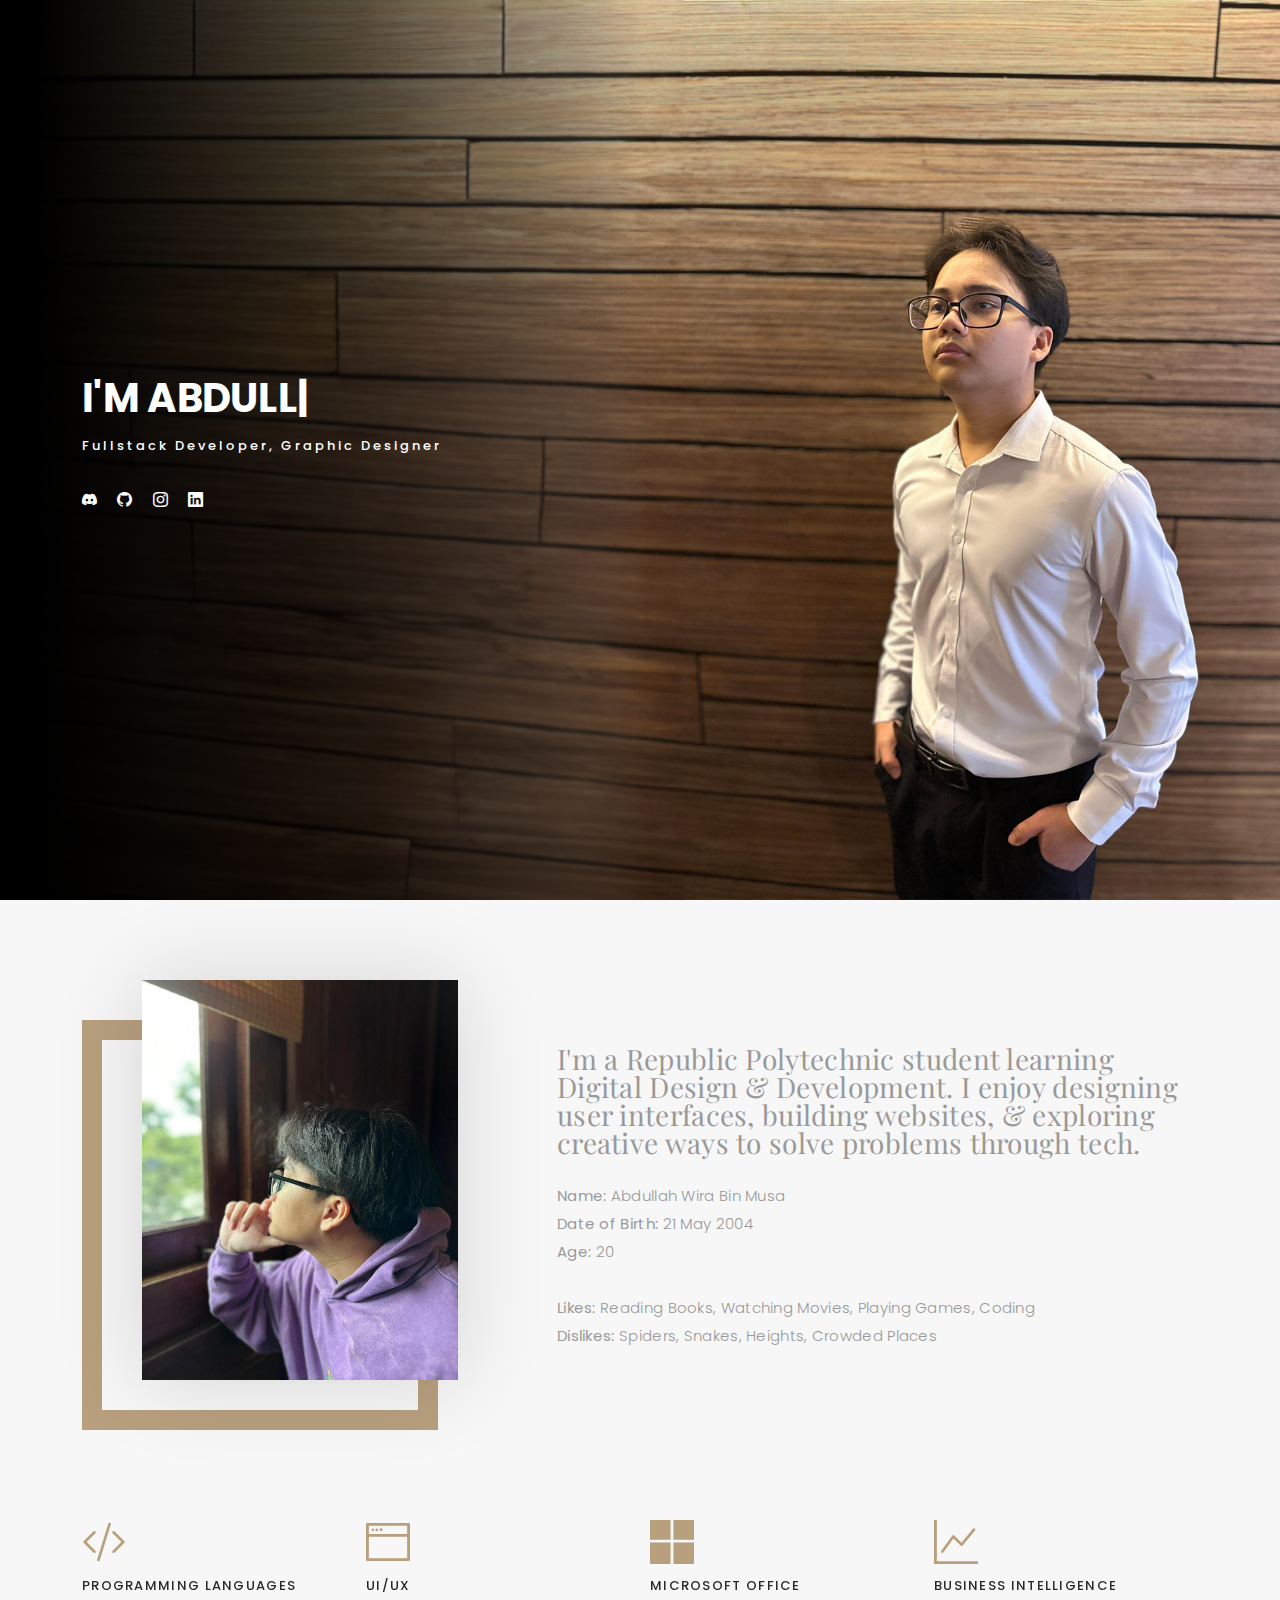
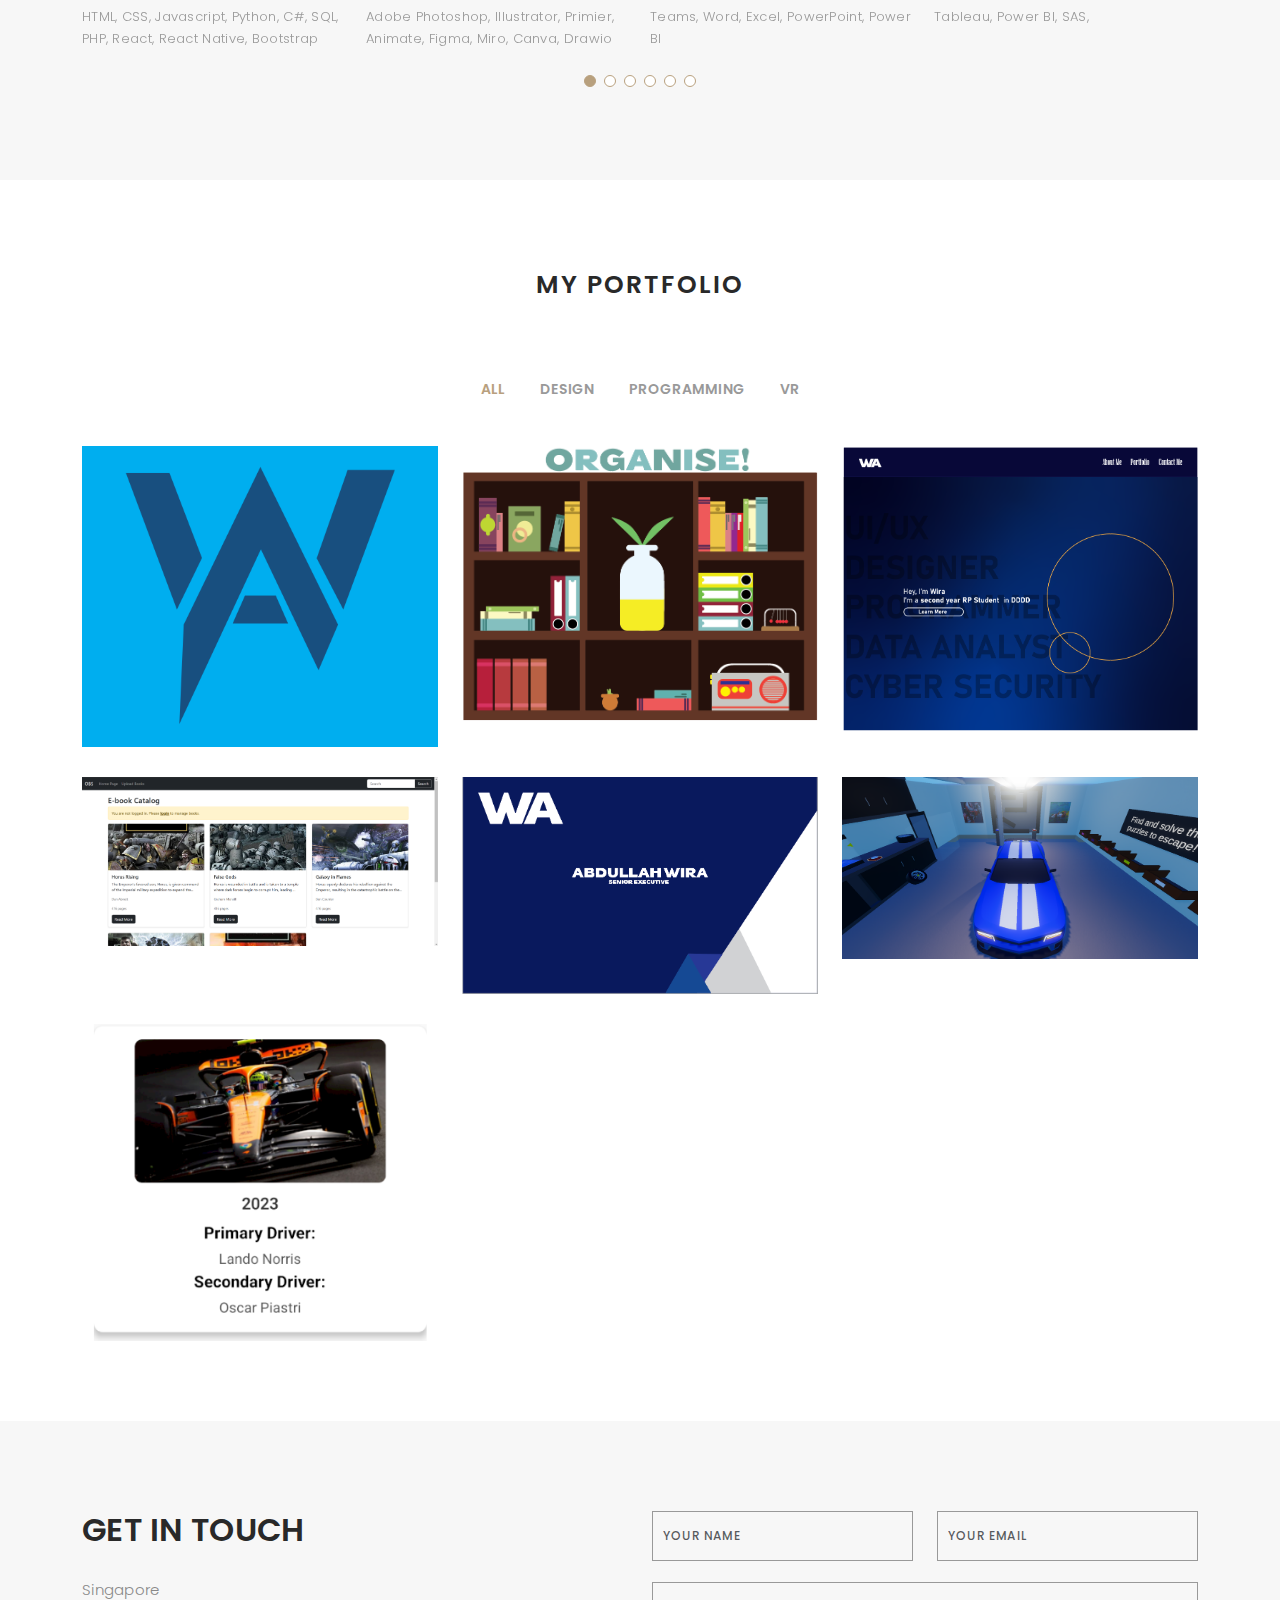
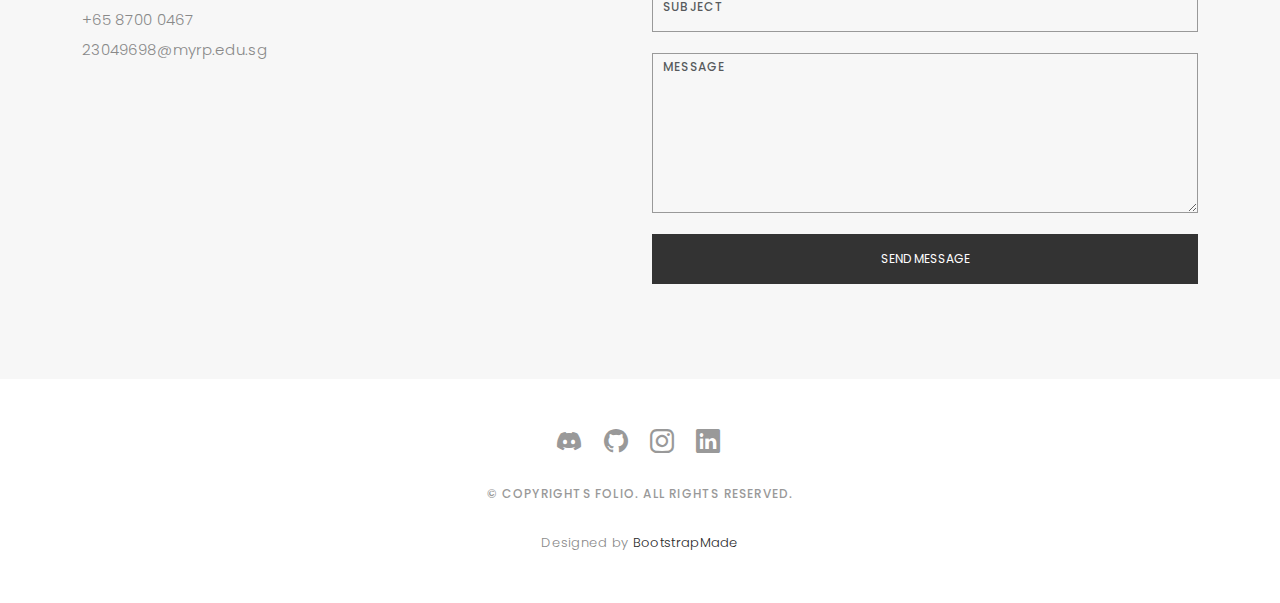
<file: index.html>
<!DOCTYPE html>
<html lang="en">

<head>
  <meta charset="utf-8">
  <meta content="width=device-width, initial-scale=1.0" name="viewport">

  <title>Wira's Portfolio</title>
  <meta content="" name="description">
  <meta content="" name="keywords">

  <!-- Favicons -->
  <link href="assets/img/PortfolioLogo.png" rel="icon">
  <link href="assets/img/apple-touch-icon.png" rel="apple-touch-icon">

  <!-- Google Fonts -->
  <link href="https://fonts.googleapis.com/css?family=Poppins:300,300i,400,400i,500,500i,600,600i,700,700i|Playfair+Display:400,400i,500,500i,600,600i,700,700i,900,900i" rel="stylesheet">

  <!-- Vendor CSS Files -->
  <link href="assets/vendor/bootstrap/css/bootstrap.min.css" rel="stylesheet">
  <link href="assets/vendor/bootstrap-icons/bootstrap-icons.css" rel="stylesheet">
  <link href="assets/vendor/boxicons/css/boxicons.min.css" rel="stylesheet">
  <link href="assets/vendor/glightbox/css/glightbox.min.css" rel="stylesheet">
  <link href="assets/vendor/swiper/swiper-bundle.min.css" rel="stylesheet">

  <!-- Template Main CSS File -->
  <link href="assets/css/style.css" rel="stylesheet">

  <!-- =======================================================
  * Template Name: Folio
  * Template URL: https://bootstrapmade.com/folio-bootstrap-portfolio-template/
  * Updated: Mar 17 2024 with Bootstrap v5.3.3
  * Author: BootstrapMade.com
  * License: https://bootstrapmade.com/license/
  ======================================================== -->
</head>

<body>

  <!-- ======= Header ======= -->
  <header id="header" class="fixed-top ">
    <div class="container d-flex align-items-center justify-content-between">

      <a href="index.html" class="logo"><img src="assets/img/LogoNavBar.png" alt="" class="img-fluid"></a>
      <!-- Uncomment below if you prefer to use an text logo -->
      <!-- <h1 class="logo"><a href="index.html">Folio</a></h1> -->

      <nav id="navbar" class="navbar">
        <ul>
          <li><a class="nav-link scrollto active" href="#hero">Home</a></li>
          <li><a class="nav-link scrollto" href="#about">About</a></li>
          <li><a class="nav-link  scrollto" href="#portfolio">Portfolio</a></li>
          <li><a class="nav-link scrollto" href="#contact">Contact</a></li>
        </ul>
        <i class="bi bi-list mobile-nav-toggle"></i>
      </nav><!-- .navbar -->

    </div>
  </header><!-- End Header -->

  <!-- ======= Hero Section ======= -->
  <div id="hero" class="home">

    <div class="container">
      <div class="hero-content">
        <h1>I'm <span class="typed" data-typed-items="Abdullah Wira, a Student, a UI/UX Developer, a Backend Developer, a Graphics Designer "></span></h1>
        <p>Fullstack Developer, Graphic Designer</p>

        <ul class="list-unstyled list-social">
          <li><a href="https://discord.com/users/249202816722272258" target="_blank"><i class="bi bi-discord"></i></a></li>
          <li><a href="https://github.com/23049698AbdullahWira" target="_blank"><i class="bi bi-github"></i></a></li>
          <li><a href="https://www.instagram.com/notaniki/" target="_blank"><i class="bi bi-instagram"></i></a></li>
          <li><a href="https://www.linkedin.com/in/abdullah-wira-155905204/" target="_blank"><i class="bi bi-linkedin"></i></a></li>
        </ul>
      </div>
    </div>
  </div><!-- End Hero -->

  <main id="main">

    <!-- ======= About Section ======= -->
    <div id="about" class="paddsection">
      <div class="container">
        <div class="row justify-content-between">

          <div class="col-lg-4 ">
            <div class="div-img-bg">
              <div class="about-img">
                <img src="assets/img/me_aboutmeSection.jpg" class="img-responsive" alt="me">
              </div>
            </div>
          </div>

          <div class="col-lg-7">
            <div class="about-descr">

              <p class="p-heading">I'm a Republic Polytechnic student learning Digital Design & Development. I enjoy designing user interfaces, building websites, & exploring creative ways to solve problems through tech.</p>
              <p class="separator">
                 <b>Name:</b> Abdullah Wira Bin Musa<br>
                 <b>Date of Birth:</b> 21 May 2004<br>
                 <b>Age:</b> 20<br><br>
                 <b>Likes:</b> Reading Books, Watching Movies, Playing Games, Coding<br>
                 <b>Dislikes:</b> Spiders, Snakes, Heights, Crowded Places<br>
              </p>

            </div>

          </div>
        </div>
      </div>
    </div><!-- End About Section -->

    <!-- ======= Services Section ======= -->
    <div id="services">
      <div class="container">

        <div class="services-slider swiper" data-aos="fade-up" data-aos-delay="100">
          <div class="swiper-wrapper">

            <div class="swiper-slide">
              <div class="services-block">
                <i class="bi bi-code-slash"></i>
                <span>Programming Languages</span>
                <p class="separator">HTML, CSS, Javascript, Python, C#, SQL, PHP, React, React Native, Bootstrap</p>
              </div>
            </div><!-- End testimonial item -->

            <div class="swiper-slide">
              <div class="services-block">
                <i class="bi bi-window-fullscreen"></i>
                <span>UI/UX</span>
                <p class="separator">Adobe Photoshop, Illustrator, Primier, Animate, Figma, Miro, Canva, Drawio</p>
              </div>
            </div><!-- End testimonial item -->

            <div class="swiper-slide">
              <div class="services-block">
                <i class="bi bi-microsoft"></i>
                <span>Microsoft Office</span>
                <p class="separator">Teams, Word, Excel, PowerPoint, Power BI</p>
              </div>
            </div><!-- End testimonial item -->

            <div class="swiper-slide">
              <div class="services-block">
                <i class="bi bi-graph-up"></i>
                <span>Business Intelligence</span>
                <p class="separator">Tableau, Power BI, SAS, </p>
              </div>
            </div><!-- End testimonial item -->

            <div class="swiper-slide">
              <div class="services-block">
                <i class="bi bi-menu-button"></i>
                <span>Content Management Systems</span>
                <p class="separator">Wordpress</p>
              </div>
            </div><!-- End testimonial item -->

            <div class="swiper-slide">
              <div class="services-block">
                <i class="bi bi-bookmark"></i>
                <span>Miscellaneous</span>
                <p class="separator">Unity, Ubuntu, Basic IoT, MySql </p>
              </div>
            </div><!-- End testimonial item -->

          </div>
          <div class="swiper-pagination"></div>
        </div>

      </div>

    </div><!-- End Services Section -->

    <!-- ======= Portfolio Section ======= -->
    <div id="portfolio" class="paddsection">

      <div class="container">
        <div class="section-title text-center">
          <h2>My Portfolio</h2>
        </div>
      </div>

      <div class="container">

        <div class="row">
          <div class="col-lg-12 d-flex justify-content-center">
            <ul id="portfolio-flters">
              <li data-filter="*" class="filter-active">All</li>
              <li data-filter=".filter-design">Design</li>
              <li data-filter=".filter-programming">Programming</li>
              <li data-filter=".filter-VR">VR</li>
            </ul>
          </div>
        </div>

        <div class="row portfolio-container">

          
          <div class="col-lg-4 col-md-6 portfolio-item filter-design">
            <a href="myLogo-portfolio.html"><img src="assets/img/myLogo.png" class="img-fluid" alt=""></a>
            <div class="portfolio-info">
              <h4>My Logo</h4>
              <p>My Logo</p>
              <a href="assets/img/myLogo.png" data-gallery="portfolioGallery" class="portfolio-lightbox preview-link" title="Web 2"></i></a>
              <a href="download/logo.zip" class="details-link" title="More Details" download><i class="bi bi-download"></i></a>
            </div>
          </div>

          <div class="col-lg-4 col-md-6 portfolio-item filter-design">
            <a href="sticker-portfolio.html"><img src="assets/img/StickerIcon.png" class="img-fluid" alt=""></a>
            <div class="portfolio-info">
              <h4>Sticker Pack Mockup</h4>
              <p>Sticer Pack Mockup</p>
              <a href="assets/img/StickerIcon.png" data-gallery="portfolioGallery" class="portfolio-lightbox preview-link" title="Web 3"></a>
              <a href="download/Stickers.zip" class="details-link" title="More Details" download><i class="bi bi-download"></i></a>
            </div>
          </div>

          <div class="col-lg-4 col-md-6 portfolio-item filter-design">
            <a href="Portfolio-mockup.html"><img src="assets/img/homepage_mu.png" class="img-fluid" alt=""></a>
            <div class="portfolio-info">
              <h4>Portfolio Mockup</h4>
              <p>Portfolio Mockup</p>
              <a href="assets/img/homepage_mu.png" data-gallery="portfolioGallery" class="portfolio-lightbox preview-link" title="Web 3"></a>
              <a href="download/Mockup.zip" class="details-link" title="More Details" download><i class="bi bi-download"></i></a>
            </div>
          </div>

          <div class="col-lg-4 col-md-6 portfolio-item filter-programming">
            <a href="OBS-portfolio.html"><img src="assets/img/OBS_mainpage.png" class="img-fluid" alt=""></a>
            <div class="portfolio-info">
              <h4>Online Book Store</h4>
              <p>Online Book Store</p>
              <a href="assets/img/OBS_mainpage.png" data-gallery="portfolioGallery" class="portfolio-lightbox preview-link" title="Card 2"></a>
              <a href="download/OBS.zip" class="details-link" title="More Details" download><i class="bi bi-download"></i></a>
            </div>
          </div>

          <div class="col-lg-4 col-md-6 portfolio-item filter-design">
            <a href="blog-single.html"><img src="assets/img/image.png" class="img-fluid" alt=""></a>
          <div class="portfolio-info">
            <h4>Name Card Mockup</h4>
            <p>Name Card Mockup</p>
            <a href="assets/img/image.png" data-gallery="portfolioGallery" class="portfolio-lightbox preview-link" title="App 1"></a>
            <a href="download/Namecard.zip" class="details-link" title="More Details" download><i class="bi bi-download"></i></a>
          </div>
        </div>

          <div class="col-lg-4 col-md-6 portfolio-item filter-VR">
            <a href="VR-portfolio.html"><img src="assets/img/VR_image.png" class="img-fluid" alt=""></a>
            <div class="portfolio-info">
              <h4>Virtual Reality Game</h4>
              <p>Virtual Reality Game</p>
              <a href="assets/img/VR_image.png" data-gallery="portfolioGallery" class="portfolio-lightbox preview-link" title="App 3"></i></a>
              <a href="download/VRGame.txt" class="details-link" title="More Details" download><i class="bi bi-download"></i></a>
            </div>
          </div>

          <div class="col-lg-4 col-md-6 portfolio-item filter-VR">
            <a href="simple-phone-app-portfolio.html"><img src="assets/img/PhoneAppThumbnail.png" class="img-fluid" alt=""></a>
            <div class="portfolio-info">
              <h4>Simple Phone App</h4>
              <p>Simple Phone App</p>
              <a href="assets/img/PhoneAppThumbnail.png" data-gallery="portfolioGallery" class="portfolio-lightbox preview-link" title="App 3"></i></a>
              <a href="download/SimplePhoneApp.zip" class="details-link" title="More Details" download><i class="bi bi-download"></i></a>
            </div>
          </div>

        </div>

      </div>

    </div><!-- End Portfolio Section -->

    <!-- ======= Contact Section ======= -->
    <div id="contact" class="paddsection">
      <div class="container">
        <div class="contact-block1">
          <div class="row">

            <div class="col-lg-6">
              <div class="contact-contact">

                <h2 class="mb-30">GET IN TOUCH</h2>

                <ul class="contact-details">
                  <li><span>Singapore</span></li>
                  <li><span>+65 8700 0467</span></li>
                  <li><span>23049698@myrp.edu.sg</span></li>
                </ul>

              </div>
            </div>

            <div class="col-lg-6">
              <form action="forms/contact.php" method="post" role="form" class="php-email-form">
                <div class="row gy-3">

                  <div class="col-lg-6">
                    <div class="form-group contact-block1">
                      <input type="text" name="name" class="form-control" id="name" placeholder="Your Name" required>
                    </div>
                  </div>

                  <div class="col-lg-6">
                    <div class="form-group">
                      <input type="email" class="form-control" name="email" id="email" placeholder="Your Email" required>
                    </div>
                  </div>

                  <div class="col-lg-12">
                    <div class="form-group">
                      <input type="text" class="form-control" name="subject" id="subject" placeholder="Subject" required>
                    </div>
                  </div>

                  <div class="col-lg-12">
                    <div class="form-group">
                      <textarea class="form-control" name="message" placeholder="Message" required></textarea>
                    </div>
                  </div>

                  <div class="col-lg-12">
                    <div class="loading">Loading</div>
                    <div class="error-message"></div>
                    <div class="sent-message">Your message has been sent. Thank you!</div>
                  </div>

                  <div class="mt-0">
                    <input type="submit" class="btn btn-defeault btn-send" value="Send message">
                  </div>

                </div>
              </form>
            </div>
          </div>
        </div>
      </div>
    </div><!-- End Contact Section -->

  </main><!-- End #main -->

  <!-- ======= Footer ======= -->
  <div id="footer" class="text-center">
    <div class="container">
      <div class="socials-media text-center">

        <ul class="list-unstyled">
          <li><a href="https://discord.com/users/249202816722272258" target="_blank"><i class="bi bi-discord"></i></a></li>
          <li><a href="https://github.com/23049698AbdullahWira" target="_blank"><i class="bi bi-github"></i></a></li>
          <li><a href="https://www.instagram.com/notaniki/" target="_blank"><i class="bi bi-instagram"></i></a></li>
          <li><a href="https://www.linkedin.com/in/abdullah-wira-155905204/" target="_blank"><i class="bi bi-linkedin"></i></a></li>
        </ul>

      </div>

      <p>&copy; Copyrights Folio. All rights reserved.</p>

      <div class="credits">
        <!--
        All the links in the footer should remain intact.
        You can delete the links only if you purchased the pro version.
        Licensing information: https://bootstrapmade.com/license/
        Purchase the pro version with working PHP/AJAX contact form: https://bootstrapmade.com/buy/?theme=Folio
      -->
        Designed by <a href="https://bootstrapmade.com/">BootstrapMade</a>
      </div>

    </div>
  </div><!-- End Footer -->

  <a href="#" class="back-to-top d-flex align-items-center justify-content-center"><i class="bi bi-arrow-up-short"></i></a>

  <!-- Vendor JS Files -->
  <script src="assets/vendor/bootstrap/js/bootstrap.bundle.min.js"></script>
  <script src="assets/vendor/glightbox/js/glightbox.min.js"></script>
  <script src="assets/vendor/isotope-layout/isotope.pkgd.min.js"></script>
  <script src="assets/vendor/swiper/swiper-bundle.min.js"></script>
  <script src="assets/vendor/typed.js/typed.umd.js"></script>
  <script src="assets/vendor/php-email-form/validate.js"></script>

  <!-- Template Main JS File -->
  <script src="assets/js/main.js"></script>

</body>

</html>
</file>
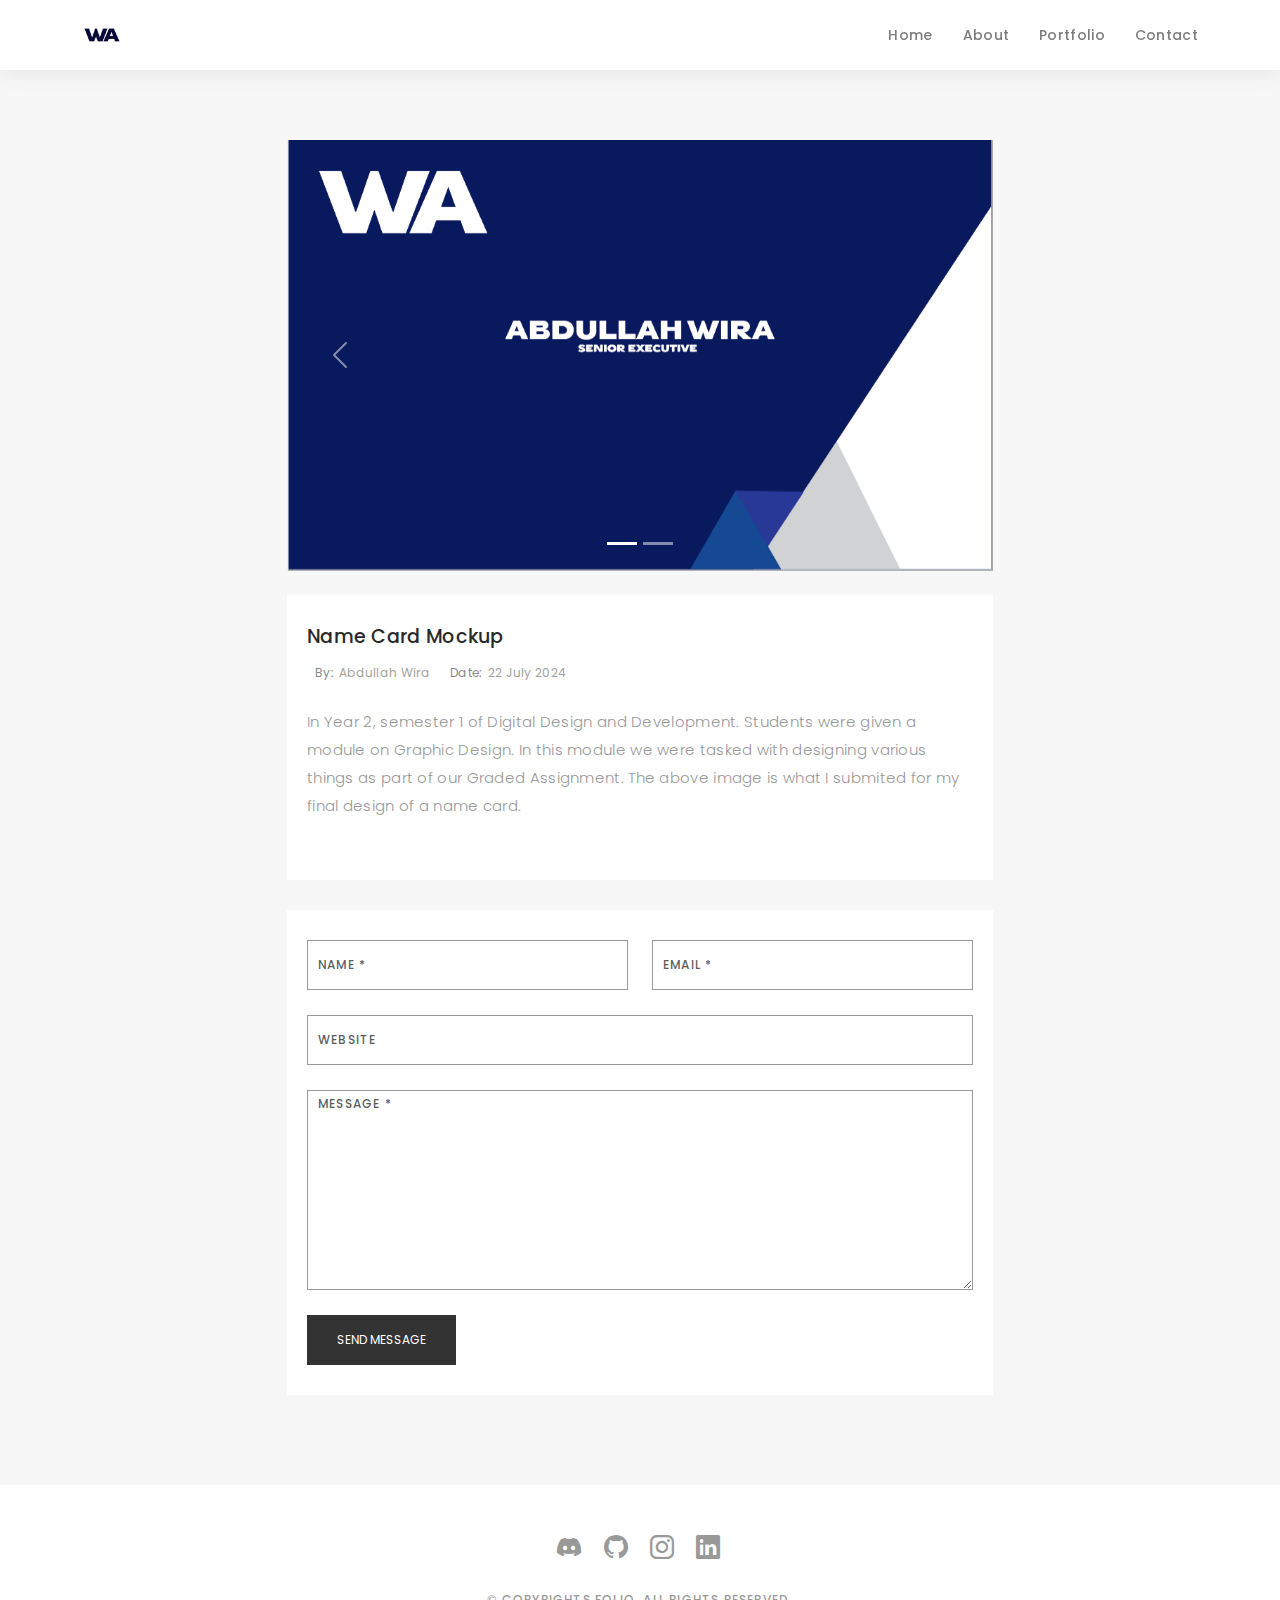
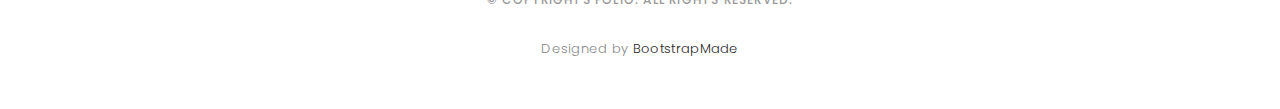
<file: blog-single.html>
<!DOCTYPE html>
<html lang="en">

<head>
  <meta charset="utf-8">
  <meta content="width=device-width, initial-scale=1.0" name="viewport">

  <title>Wira's Portfolio</title>
  <meta content="" name="description">
  <meta content="" name="keywords">

  <!-- Favicons -->
  <link href="assets/img/PortfolioLogo.png" rel="icon">
  <link href="assets/img/apple-touch-icon.png" rel="apple-touch-icon">
  <link href="https://stackpath.bootstrapcdn.com/bootstrap/4.5.2/css/bootstrap.min.css" rel="stylesheet">

  <!-- Google Fonts -->
  <link href="https://fonts.googleapis.com/css?family=Poppins:300,300i,400,400i,500,500i,600,600i,700,700i|Playfair+Display:400,400i,500,500i,600,600i,700,700i,900,900i" rel="stylesheet">

  <!-- Vendor CSS Files -->
  <link href="assets/vendor/bootstrap/css/bootstrap.min.css" rel="stylesheet">
  <link href="assets/vendor/bootstrap-icons/bootstrap-icons.css" rel="stylesheet">
  <link href="assets/vendor/boxicons/css/boxicons.min.css" rel="stylesheet">
  <link href="assets/vendor/glightbox/css/glightbox.min.css" rel="stylesheet">
  <link href="assets/vendor/swiper/swiper-bundle.min.css" rel="stylesheet">

  <!-- Template Main CSS File -->
  <link href="assets/css/style.css" rel="stylesheet">

  <!-- =======================================================
  * Template Name: Folio
  * Template URL: https://bootstrapmade.com/folio-bootstrap-portfolio-template/
  * Updated: Mar 17 2024 with Bootstrap v5.3.3
  * Author: BootstrapMade.com
  * License: https://bootstrapmade.com/license/
  ======================================================== -->
</head>

<body>

  <!-- ======= Header ======= -->
  <header id="header" class="fixed-top header-inner-pages">
    <div class="container d-flex align-items-center justify-content-between">

      <a href="index.html" class="logo"><img src="assets/img/LogoNavBar.png" alt="" class="img-fluid"></a>
      <!-- Uncomment below if you prefer to use an text logo -->
      <!-- <h1 class="logo"><a href="index.html">Folio</a></h1> -->

      <nav id="navbar" class="navbar">
        <ul>
          <li><a class="nav-link scrollto " href="index.html#hero">Home</a></li>
          <li><a class="nav-link scrollto" href="index.html#about">About</a></li>
          <li><a class="nav-link  scrollto" href="index.html#portfolio">Portfolio</a></li>
          <li><a class="nav-link scrollto" href="index.html#contact">Contact</a></li>
        </ul>
        <i class="bi bi-list mobile-nav-toggle"></i>
      </nav><!-- .navbar -->

    </div>
  </header><!-- End Header -->

  <main id="main">

    <!-- ======= Blog Single ======= -->
    <div class="main-content paddsection">
      <div class="container">
        <div class="row justify-content-center">
          <div class="col-md-8 col-md-offset-2">
            <div class="row">
              <div class="container-main single-main">
                <div class="col-md-12">
                  <div id="carouselExampleIndicators" class="carousel slide mb-4" data-ride="carousel">
                    <ol class="carousel-indicators">
                      <li data-target="#carouselExampleIndicators" data-slide-to="0" class="active"></li>
                      <li data-target="#carouselExampleIndicators" data-slide-to="1"></li>
                    </ol>
                    <div class="carousel-inner">
                      <div class="carousel-item active">
                        <img class="d-block w-100" src="assets/img/image.png" alt="Image 1">
                      </div>
                      <div class="carousel-item">
                        <img class="d-block w-100" src="assets/img/image (1).png" alt="Image 2">
                      </div>
                    </div>
                    <a class="carousel-control-prev" href="#carouselExampleIndicators" role="button" data-slide="prev">
                      <span class="carousel-control-prev-icon" aria-hidden="true"></span>
                      <span class="sr-only">Previous</span>
                    </a>
                    <a class="carousel-control-next" href="#carouselExampleIndicators" role="button" data-slide="next">
                      <span class="carousel-control-next-icon" aria-hidden="true"></span>
                      <span class="sr-only">Next</span>
                    </a>
                  </div>
                  
                  <div class="block-main mb-30">
                    <div class="content-main single-post padDiv">
                      <div class="journal-txt">
                        <h4><a href="#">Name Card Mockup</a></h4>
                      </div>
                      <div class="post-meta">
                        <ul class="list-unstyled mb-0">
                          <li class="author">by:<a href="#">Abdullah Wira</a></li>
                          <li class="date">date:<a href="#">22 July 2024</a></li>
                        </ul>
                      </div>
                      <p class="mb-30">In Year 2, semester 1 of Digital Design and Development. Students were given a module on Graphic Design. In this module we were tasked with designing various things as part of our Graded Assignment. The above image is what I submited for my final design of a name card.</p>
                    </div>
                  </div>
                </div>
                <div class="col-lg-12">
                  <div class="cmt padDiv">
                    <form id="comment-form" method="post" action="" role="form">
                      <div class="row">
                        <div class="col-lg-6">
                          <div class="form-group">
                            <input id="form_name" type="text" name="name" class="form-control" placeholder="Name *" required="required">
                          </div>
                        </div>
                        <div class="col-lg-6">
                          <div class="form-group">
                            <input id="form_email" type="email" name="email" class="form-control" placeholder="email *" required="required">
                          </div>
                        </div>
                        <div class="col-md-12">
                          <div class="form-group">
                            <input id="form_name" type="text" name="website" class="form-control" placeholder="Website">
                          </div>
                        </div>
                        <div class="col-lg-12">
                          <div class="form-group">
                            <textarea id="form_message" name="message" class="form-control" placeholder="Message *" style="height: 200px;" required="required"></textarea>
                          </div>
                        </div>
                        <div class="col-lg-12">
                          <input type="submit" class="btn btn-defeault btn-send" value="Send message">
                        </div>
                      </div>
                    </form>
                  </div>
                </div>
              </div>
            </div>
          </div>
        </div>
      </div>
    </div><!-- End Blog Single -->

  </main><!-- End #main -->

  <!-- ======= Footer ======= -->
  <div id="footer" class="text-center">
    <div class="container">
      <div class="socials-media text-center">

        <ul class="list-unstyled">
          <li><a href="https://discord.com/users/249202816722272258" target="_blank"><i class="bi bi-discord"></i></a></li>
          <li><a href="https://github.com/23049698AbdullahWira" target="_blank"><i class="bi bi-github"></i></a></li>
          <li><a href="https://www.instagram.com/notaniki/" target="_blank"><i class="bi bi-instagram"></i></a></li>
          <li><a href="https://www.linkedin.com/in/abdullah-wira-155905204/" target="_blank"><i class="bi bi-linkedin"></i></a></li>
        </ul>

      </div>

      <p>&copy; Copyrights Folio. All rights reserved.</p>

      <div class="credits">
        <!--
        All the links in the footer should remain intact.
        You can delete the links only if you purchased the pro version.
        Licensing information: https://bootstrapmade.com/license/
        Purchase the pro version with working PHP/AJAX contact form: https://bootstrapmade.com/buy/?theme=Folio
      -->
        Designed by <a href="https://bootstrapmade.com/">BootstrapMade</a>
      </div>

    </div>
  </div><!-- End Footer -->

  <a href="#" class="back-to-top d-flex align-items-center justify-content-center"><i class="bi bi-arrow-up-short"></i></a>

  <!-- Vendor JS Files -->
  <script src="assets/vendor/bootstrap/js/bootstrap.bundle.min.js"></script>
  <script src="assets/vendor/glightbox/js/glightbox.min.js"></script>
  <script src="assets/vendor/isotope-layout/isotope.pkgd.min.js"></script>
  <script src="assets/vendor/swiper/swiper-bundle.min.js"></script>
  <script src="assets/vendor/typed.js/typed.umd.js"></script>
  <script src="assets/vendor/php-email-form/validate.js"></script>
  <script src="https://code.jquery.com/jquery-3.5.1.slim.min.js"></script>
  <script src="https://cdn.jsdelivr.net/npm/popper.js@1.16.0/dist/umd/popper.min.js"></script>
  <script src="https://stackpath.bootstrapcdn.com/bootstrap/4.5.2/js/bootstrap.min.js"></script>

  <!-- Template Main JS File -->
  <script src="assets/js/main.js"></script>

</body>

</html>
</file>
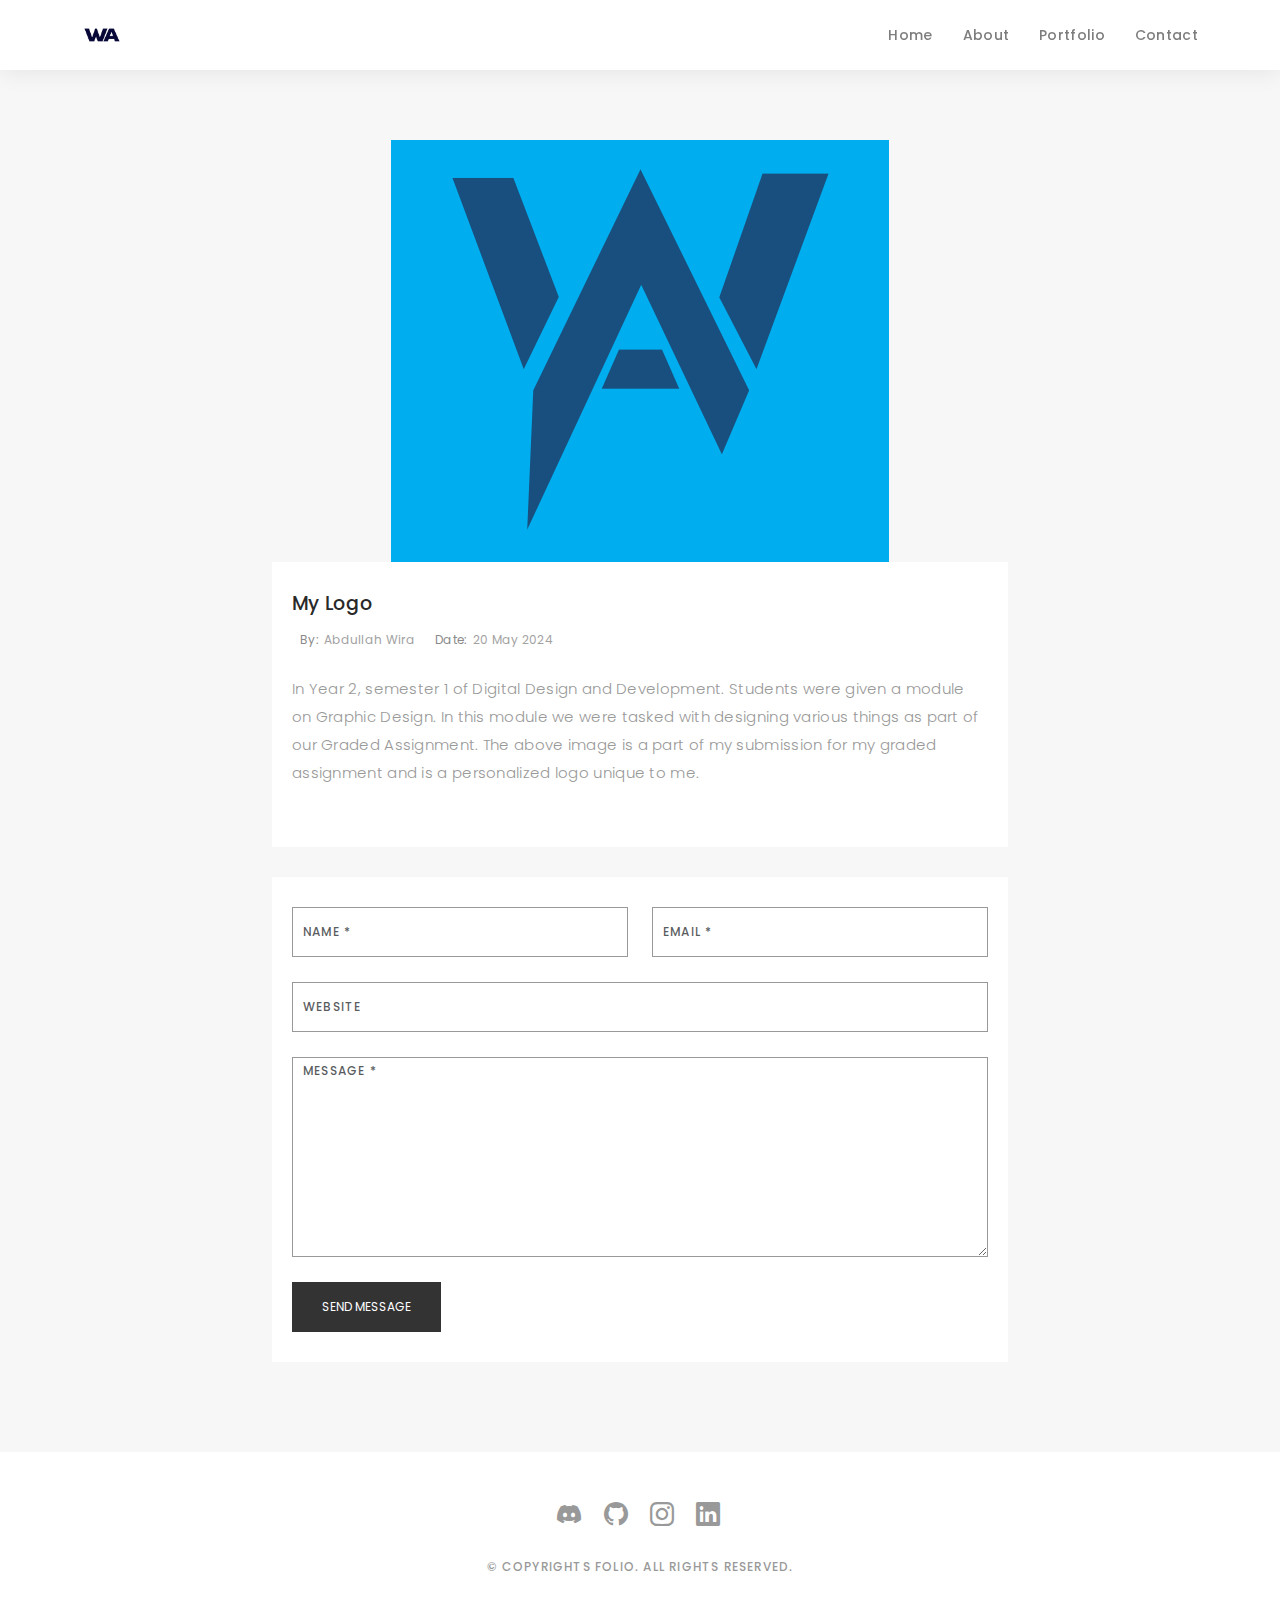
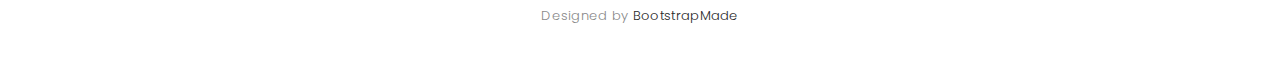
<file: myLogo-portfolio.html>
<!DOCTYPE html>
<html lang="en">

<head>
  <meta charset="utf-8">
  <meta content="width=device-width, initial-scale=1.0" name="viewport">

  <title>Wira's Portfolio</title>
  <meta content="" name="description">
  <meta content="" name="keywords">

  <!-- Favicons -->
  <link href="assets/img/PortfolioLogo.png" rel="icon">
  <link href="assets/img/apple-touch-icon.png" rel="apple-touch-icon">

  <!-- Google Fonts -->
  <link href="https://fonts.googleapis.com/css?family=Poppins:300,300i,400,400i,500,500i,600,600i,700,700i|Playfair+Display:400,400i,500,500i,600,600i,700,700i,900,900i" rel="stylesheet">

  <!-- Vendor CSS Files -->
  <link href="assets/vendor/bootstrap/css/bootstrap.min.css" rel="stylesheet">
  <link href="assets/vendor/bootstrap-icons/bootstrap-icons.css" rel="stylesheet">
  <link href="assets/vendor/boxicons/css/boxicons.min.css" rel="stylesheet">
  <link href="assets/vendor/glightbox/css/glightbox.min.css" rel="stylesheet">
  <link href="assets/vendor/swiper/swiper-bundle.min.css" rel="stylesheet">

  <!-- Template Main CSS File -->
  <link href="assets/css/style.css" rel="stylesheet">

  <!-- =======================================================
  * Template Name: Folio
  * Template URL: https://bootstrapmade.com/folio-bootstrap-portfolio-template/
  * Updated: Mar 17 2024 with Bootstrap v5.3.3
  * Author: BootstrapMade.com
  * License: https://bootstrapmade.com/license/
  ======================================================== -->
</head>

<body>

  <!-- ======= Header ======= -->
  <header id="header" class="fixed-top header-inner-pages">
    <div class="container d-flex align-items-center justify-content-between">

      <a href="index.html" class="logo"><img src="assets/img/LogoNavBar.png" alt="" class="img-fluid"></a>
      <!-- Uncomment below if you prefer to use an text logo -->
      <!-- <h1 class="logo"><a href="index.html">Folio</a></h1> -->

      <nav id="navbar" class="navbar">
        <ul>
          <li><a class="nav-link scrollto " href="index.html#hero">Home</a></li>
          <li><a class="nav-link scrollto" href="index.html#about">About</a></li>
          <li><a class="nav-link  scrollto" href="index.html#portfolio">Portfolio</a></li>
          <li><a class="nav-link scrollto" href="index.html#contact">Contact</a></li>
        </ul>
        <i class="bi bi-list mobile-nav-toggle"></i>
      </nav><!-- .navbar -->

    </div>
  </header><!-- End Header -->

  <main id="main">

    <!-- ======= Blog Single ======= -->
    <div class="main-content paddsection">
      <div class="container">
        <div class="row justify-content-center">
          <div class="col-md-8 col-md-offset-2">
            <div class="row">
              <div class="container-main single-main">
                <div class="col-md-12">
                  <div class="block-main mb-30">
                    <img src="assets/img/myLogo.png" class="img-fluid d-block mx-auto" alt="reviews2">
                    <div class="content-main single-post padDiv">
                      <div class="journal-txt">
                        <h4><a href="#">My Logo</a></h4>
                      </div>
                      <div class="post-meta">
                        <ul class="list-unstyled mb-0">
                          <li class="author">by:<a href="#">Abdullah Wira</a></li>
                          <li class="date">date:<a href="#">20 May 2024</a></li>
                        </ul>
                      </div>
                      <p class="mb-30">In Year 2, semester 1 of Digital Design and Development. Students were given a module on Graphic Design. In this module we were tasked with designing various things as part of our Graded Assignment. The above image is a part of my submission for my graded assignment and is a personalized logo unique to me.</p>
                    </div>
                  </div>
                </div>
                <div class="col-lg-12">
                  <div class="cmt padDiv">
                    <form id="comment-form" method="post" action="" role="form">
                      <div class="row">
                        <div class="col-lg-6">
                          <div class="form-group">
                            <input id="form_name" type="text" name="name" class="form-control" placeholder="Name *" required="required">
                          </div>
                        </div>
                        <div class="col-lg-6">
                          <div class="form-group">
                            <input id="form_email" type="email" name="email" class="form-control" placeholder="email *" required="required">
                          </div>
                        </div>
                        <div class="col-md-12">
                          <div class="form-group">
                            <input id="form_name" type="text" name="website" class="form-control" placeholder="Website">
                          </div>
                        </div>
                        <div class="col-lg-12">
                          <div class="form-group">
                            <textarea id="form_message" name="message" class="form-control" placeholder="Message *" style="height: 200px;" required="required"></textarea>
                          </div>
                        </div>
                        <div class="col-lg-12">
                          <input type="submit" class="btn btn-defeault btn-send" value="Send message">
                        </div>
                      </div>
                    </form>
                  </div>
                </div>
              </div>
            </div>
          </div>
        </div>
      </div>
    </div><!-- End Blog Single -->

  </main><!-- End #main -->

  <!-- ======= Footer ======= -->
  <div id="footer" class="text-center">
    <div class="container">
      <div class="socials-media text-center">

        <ul class="list-unstyled">
          <li><a href="https://discord.com/users/249202816722272258" target="_blank"><i class="bi bi-discord"></i></a></li>
          <li><a href="https://github.com/23049698AbdullahWira" target="_blank"><i class="bi bi-github"></i></a></li>
          <li><a href="https://www.instagram.com/notaniki/" target="_blank"><i class="bi bi-instagram"></i></a></li>
          <li><a href="https://www.linkedin.com/in/abdullah-wira-155905204/" target="_blank"><i class="bi bi-linkedin"></i></a></li>
        </ul>

      </div>

      <p>&copy; Copyrights Folio. All rights reserved.</p>

      <div class="credits">
        <!--
        All the links in the footer should remain intact.
        You can delete the links only if you purchased the pro version.
        Licensing information: https://bootstrapmade.com/license/
        Purchase the pro version with working PHP/AJAX contact form: https://bootstrapmade.com/buy/?theme=Folio
      -->
        Designed by <a href="https://bootstrapmade.com/">BootstrapMade</a>
      </div>

    </div>
  </div><!-- End Footer -->

  <a href="#" class="back-to-top d-flex align-items-center justify-content-center"><i class="bi bi-arrow-up-short"></i></a>

  <!-- Vendor JS Files -->
  <script src="assets/vendor/bootstrap/js/bootstrap.bundle.min.js"></script>
  <script src="assets/vendor/glightbox/js/glightbox.min.js"></script>
  <script src="assets/vendor/isotope-layout/isotope.pkgd.min.js"></script>
  <script src="assets/vendor/swiper/swiper-bundle.min.js"></script>
  <script src="assets/vendor/typed.js/typed.umd.js"></script>
  <script src="assets/vendor/php-email-form/validate.js"></script>

  <!-- Template Main JS File -->
  <script src="assets/js/main.js"></script>

</body>

</html>
</file>
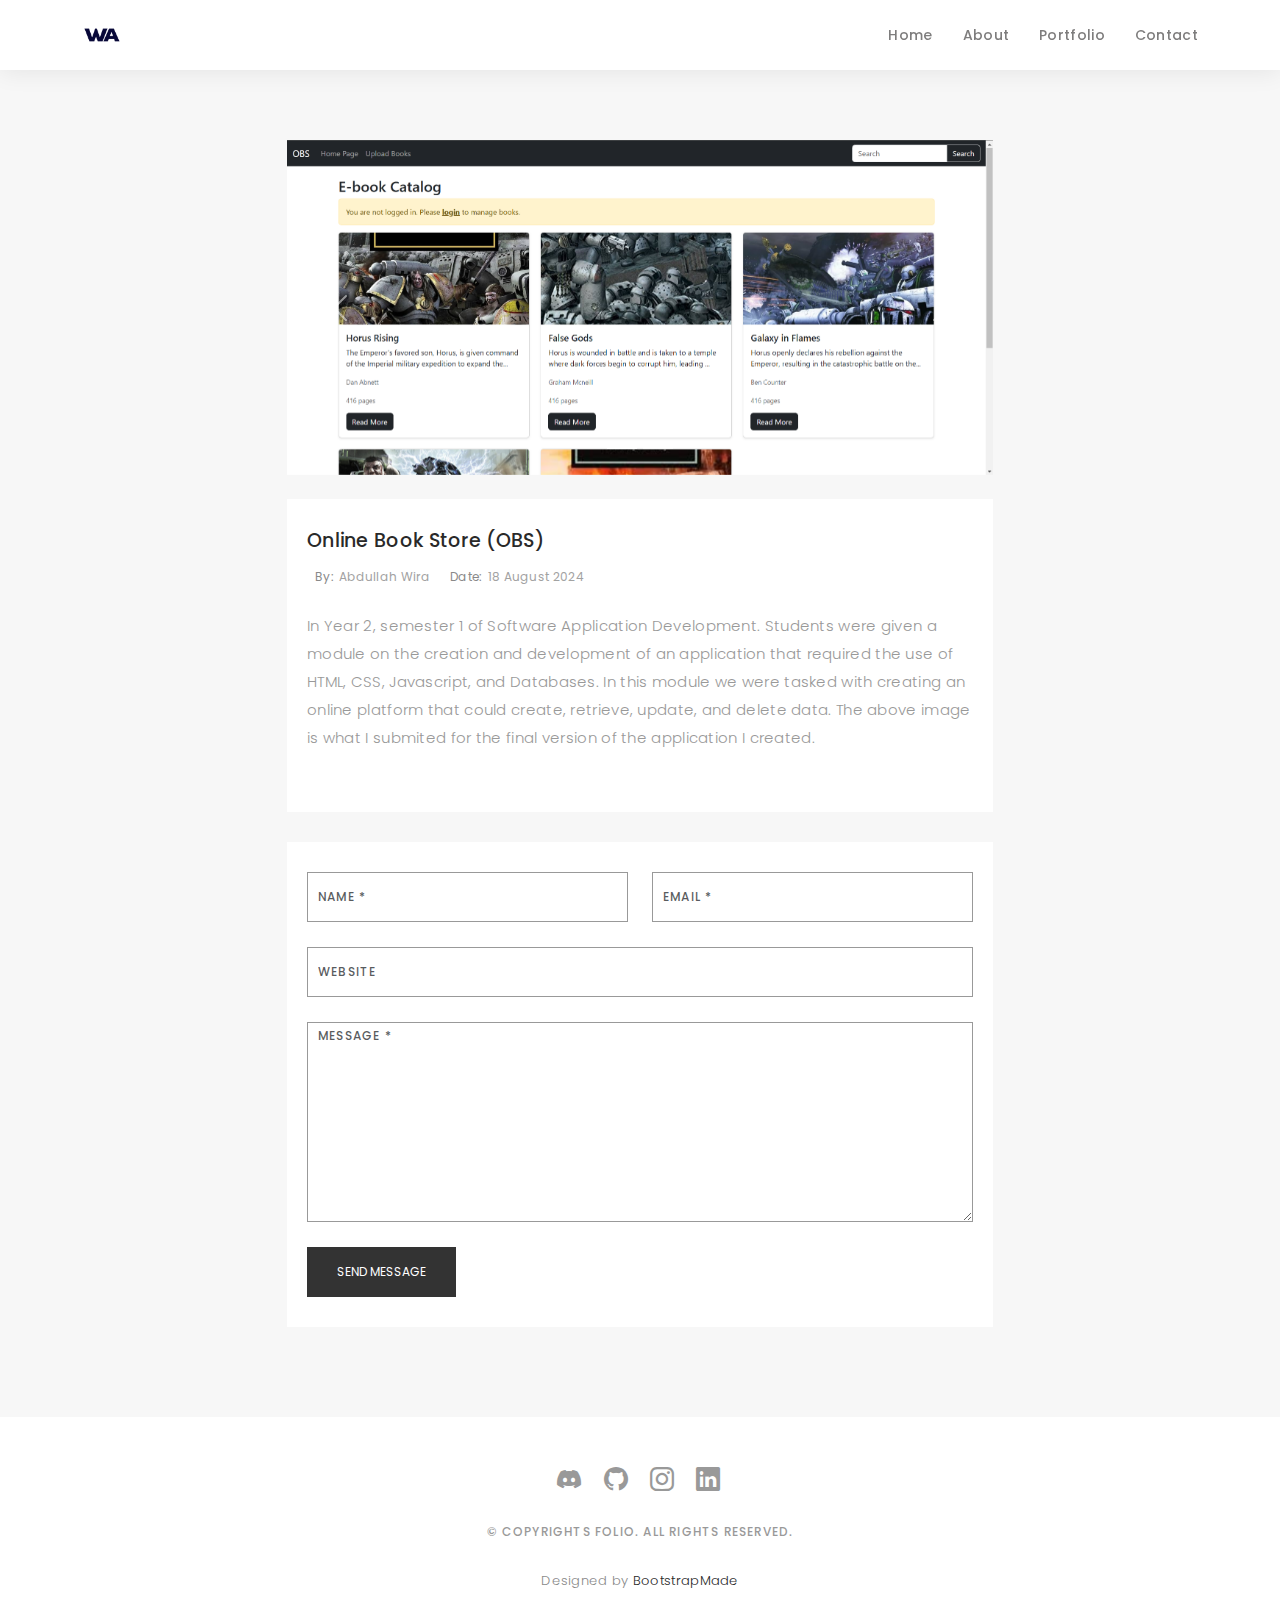
<file: OBS-portfolio.html>
<!DOCTYPE html>
<html lang="en">

<head>
  <meta charset="utf-8">
  <meta content="width=device-width, initial-scale=1.0" name="viewport">

  <title>Wira's Portfolio</title>
  <meta content="" name="description">
  <meta content="" name="keywords">

  <!-- Favicons -->
  <link href="assets/img/PortfolioLogo.png" rel="icon">
  <link href="assets/img/apple-touch-icon.png" rel="apple-touch-icon">
  <link href="https://stackpath.bootstrapcdn.com/bootstrap/4.5.2/css/bootstrap.min.css" rel="stylesheet">

  <!-- Google Fonts -->
  <link href="https://fonts.googleapis.com/css?family=Poppins:300,300i,400,400i,500,500i,600,600i,700,700i|Playfair+Display:400,400i,500,500i,600,600i,700,700i,900,900i" rel="stylesheet">

  <!-- Vendor CSS Files -->
  <link href="assets/vendor/bootstrap/css/bootstrap.min.css" rel="stylesheet">
  <link href="assets/vendor/bootstrap-icons/bootstrap-icons.css" rel="stylesheet">
  <link href="assets/vendor/boxicons/css/boxicons.min.css" rel="stylesheet">
  <link href="assets/vendor/glightbox/css/glightbox.min.css" rel="stylesheet">
  <link href="assets/vendor/swiper/swiper-bundle.min.css" rel="stylesheet">

  <!-- Template Main CSS File -->
  <link href="assets/css/style.css" rel="stylesheet">

  <!-- =======================================================
  * Template Name: Folio
  * Template URL: https://bootstrapmade.com/folio-bootstrap-portfolio-template/
  * Updated: Mar 17 2024 with Bootstrap v5.3.3
  * Author: BootstrapMade.com
  * License: https://bootstrapmade.com/license/
  ======================================================== -->
</head>

<body>

  <!-- ======= Header ======= -->
  <header id="header" class="fixed-top header-inner-pages">
    <div class="container d-flex align-items-center justify-content-between">

      <a href="index.html" class="logo"><img src="assets/img/LogoNavBar.png" alt="" class="img-fluid"></a>
      <!-- Uncomment below if you prefer to use an text logo -->
      <!-- <h1 class="logo"><a href="index.html">Folio</a></h1> -->

      <nav id="navbar" class="navbar">
        <ul>
          <li><a class="nav-link scrollto " href="index.html#hero">Home</a></li>
          <li><a class="nav-link scrollto" href="index.html#about">About</a></li>
          <li><a class="nav-link  scrollto" href="index.html#portfolio">Portfolio</a></li>
          <li><a class="nav-link scrollto" href="index.html#contact">Contact</a></li>
        </ul>
        <i class="bi bi-list mobile-nav-toggle"></i>
      </nav><!-- .navbar -->

    </div>
  </header><!-- End Header -->

  <main id="main">

    <!-- ======= Blog Single ======= -->
    <div class="main-content paddsection">
      <div class="container">
        <div class="row justify-content-center">
          <div class="col-md-8 col-md-offset-2">
            <div class="row">
              <div class="container-main single-main">
                <div class="col-md-12">
                  <div id="carouselExampleIndicators" class="carousel slide mb-4" data-ride="carousel">
                    <ol class="carousel-indicators">
                      <li data-target="#carouselExampleIndicators" data-slide-to="0" class="active"></li>
                      <li data-target="#carouselExampleIndicators" data-slide-to="1"></li>
                    </ol>
                    <div class="carousel-inner">
                      <div class="carousel-item active">
                        <img class="d-block w-100" src="assets/img/OBS_mainpage.png" alt="Main Page">
                      </div>
                      <div class="carousel-item">
                        <img class="d-block w-100" src="assets/img/OBS_2ndpage.png" alt="Second Page">
                      </div>
                    </div>
                    <a class="carousel-control-prev" href="#carouselExampleIndicators" role="button" data-slide="prev" style="color: rgba(0, 0, 0, 0.7);">
                      <span class="carousel-control-prev-icon" aria-hidden="true"></span>
                      <span class="sr-only">Previous</span>
                    </a>
                    <a class="carousel-control-next" href="#carouselExampleIndicators" role="button" data-slide="next" style="color: rgba(0, 0, 0, 0.7);">
                      <span class="carousel-control-next-icon" aria-hidden="true"></span>
                      <span class="sr-only">Next</span>
                    </a>
                  </div>
                                
                  <div class="block-main mb-30">
                    <div class="content-main single-post padDiv">
                      <div class="journal-txt">
                        <h4><a href="#">Online Book Store (OBS)</a></h4>
                      </div>
                      <div class="post-meta">
                        <ul class="list-unstyled mb-0">
                          <li class="author">by:<a href="#">Abdullah Wira</a></li>
                          <li class="date">date:<a href="#">18 August 2024</a></li>
                        </ul>
                      </div>
                      <p class="mb-30">In Year 2, semester 1 of Software Application Development. Students were given a module on the creation and development of an application that required the use of HTML, CSS, Javascript, and Databases. In this module we were tasked with creating an online platform that could create, retrieve, update, and delete data. The above image is what I submited for the final version of the application I created.</p>
                    </div>
                  </div>
                </div>
                <div class="col-lg-12">
                  <div class="cmt padDiv">
                    <form id="comment-form" method="post" action="" role="form">
                      <div class="row">
                        <div class="col-lg-6">
                          <div class="form-group">
                            <input id="form_name" type="text" name="name" class="form-control" placeholder="Name *" required="required">
                          </div>
                        </div>
                        <div class="col-lg-6">
                          <div class="form-group">
                            <input id="form_email" type="email" name="email" class="form-control" placeholder="email *" required="required">
                          </div>
                        </div>
                        <div class="col-md-12">
                          <div class="form-group">
                            <input id="form_name" type="text" name="website" class="form-control" placeholder="Website">
                          </div>
                        </div>
                        <div class="col-lg-12">
                          <div class="form-group">
                            <textarea id="form_message" name="message" class="form-control" placeholder="Message *" style="height: 200px;" required="required"></textarea>
                          </div>
                        </div>
                        <div class="col-lg-12">
                          <input type="submit" class="btn btn-defeault btn-send" value="Send message">
                        </div>
                      </div>
                    </form>
                  </div>
                </div>
              </div>
            </div>
          </div>
        </div>
      </div>
    </div><!-- End Blog Single -->

  </main><!-- End #main -->

  <!-- ======= Footer ======= -->
  <div id="footer" class="text-center">
    <div class="container">
      <div class="socials-media text-center">

        <ul class="list-unstyled">
          <li><a href="https://discord.com/users/249202816722272258" target="_blank"><i class="bi bi-discord"></i></a></li>
          <li><a href="https://github.com/23049698AbdullahWira" target="_blank"><i class="bi bi-github"></i></a></li>
          <li><a href="https://www.instagram.com/notaniki/" target="_blank"><i class="bi bi-instagram"></i></a></li>
          <li><a href="https://www.linkedin.com/in/abdullah-wira-155905204/" target="_blank"><i class="bi bi-linkedin"></i></a></li>
        </ul>

      </div>

      <p>&copy; Copyrights Folio. All rights reserved.</p>

      <div class="credits">
        <!--
        All the links in the footer should remain intact.
        You can delete the links only if you purchased the pro version.
        Licensing information: https://bootstrapmade.com/license/
        Purchase the pro version with working PHP/AJAX contact form: https://bootstrapmade.com/buy/?theme=Folio
      -->
        Designed by <a href="https://bootstrapmade.com/">BootstrapMade</a>
      </div>

    </div>
  </div><!-- End Footer -->

  <a href="#" class="back-to-top d-flex align-items-center justify-content-center"><i class="bi bi-arrow-up-short"></i></a>

  <!-- Vendor JS Files -->
  <script src="assets/vendor/bootstrap/js/bootstrap.bundle.min.js"></script>
  <script src="assets/vendor/glightbox/js/glightbox.min.js"></script>
  <script src="assets/vendor/isotope-layout/isotope.pkgd.min.js"></script>
  <script src="assets/vendor/swiper/swiper-bundle.min.js"></script>
  <script src="assets/vendor/typed.js/typed.umd.js"></script>
  <script src="assets/vendor/php-email-form/validate.js"></script>
  <script src="https://code.jquery.com/jquery-3.5.1.slim.min.js"></script>
  <script src="https://cdn.jsdelivr.net/npm/popper.js@1.16.0/dist/umd/popper.min.js"></script>
  <script src="https://stackpath.bootstrapcdn.com/bootstrap/4.5.2/js/bootstrap.min.js"></script>

  <!-- Template Main JS File -->
  <script src="assets/js/main.js"></script>

</body>

</html>
</file>
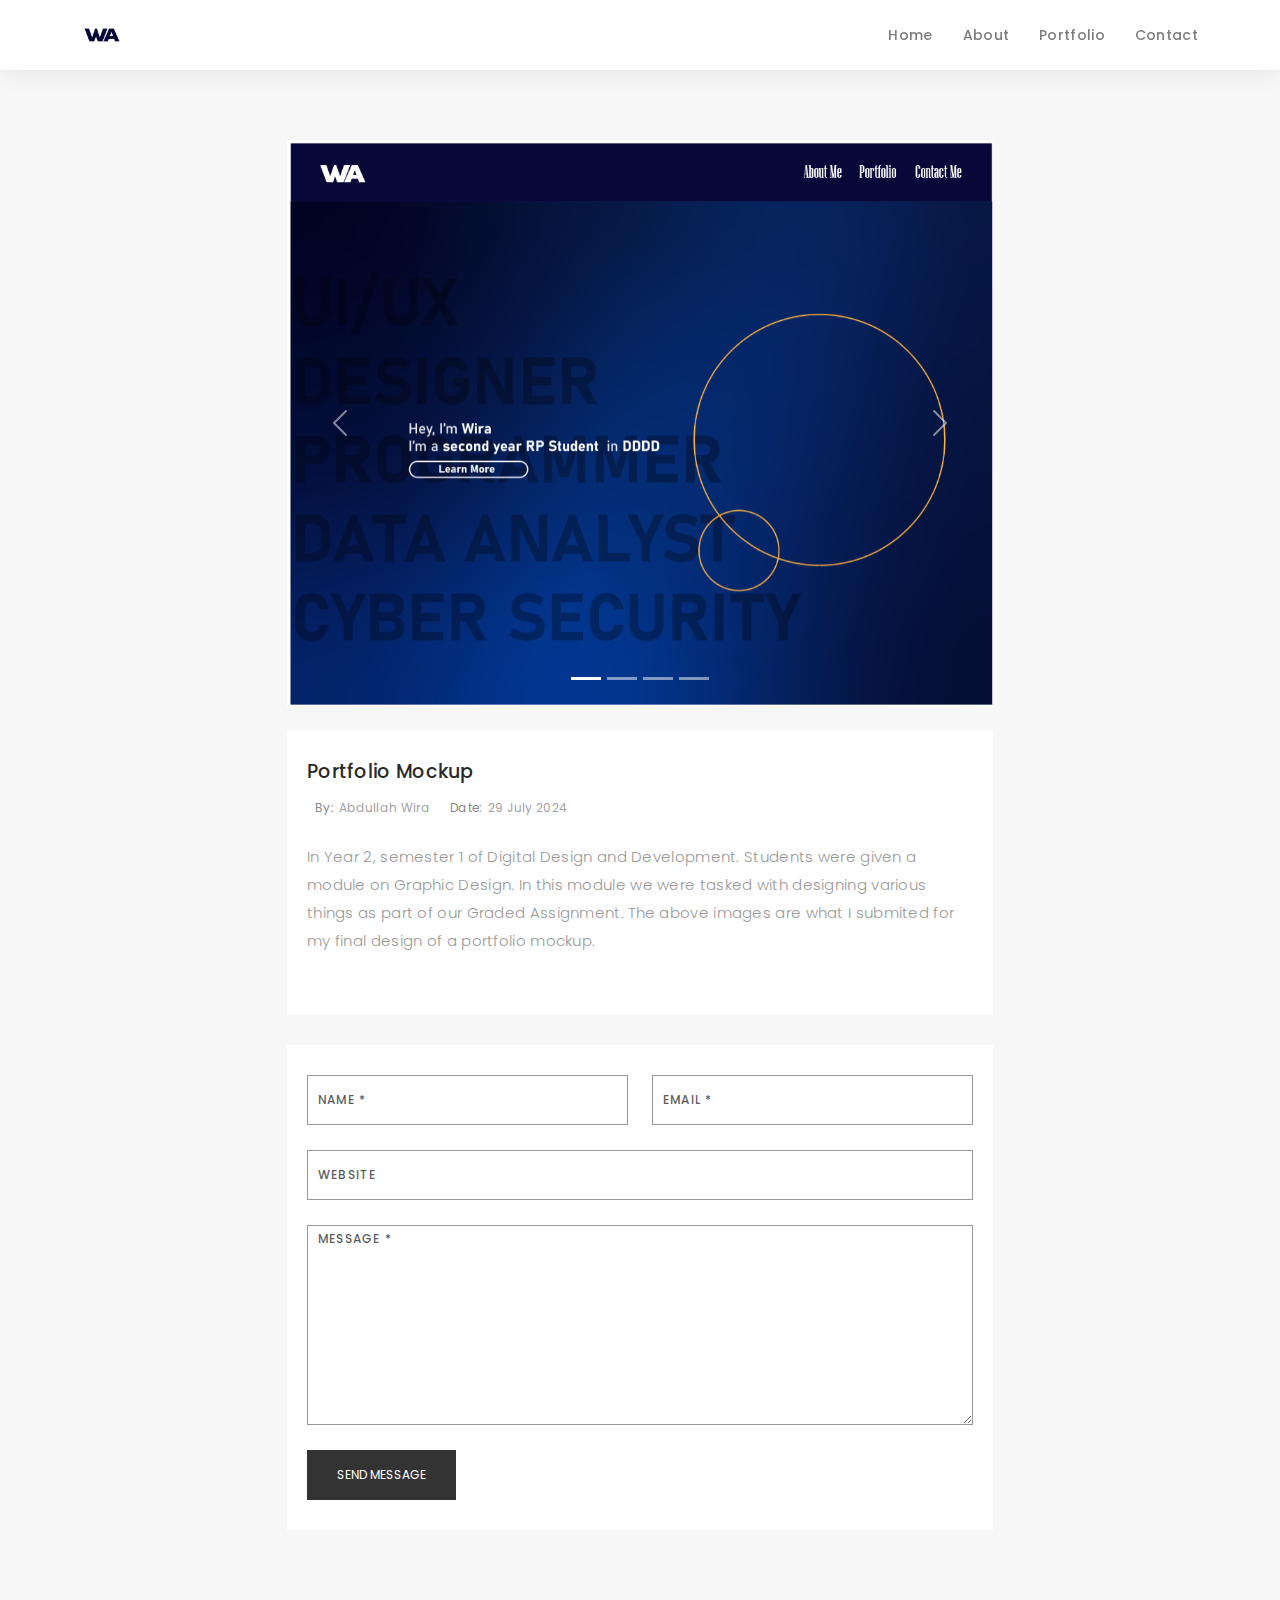
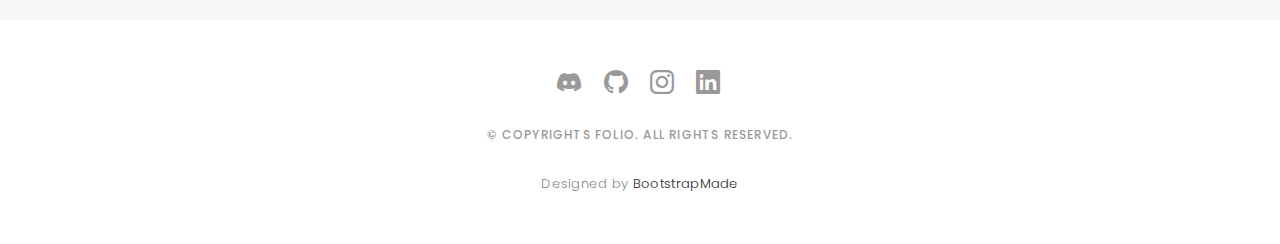
<file: Portfolio-mockup.html>
<!DOCTYPE html>
<html lang="en">

<head>
  <meta charset="utf-8">
  <meta content="width=device-width, initial-scale=1.0" name="viewport">

  <title>Wira's Portfolio</title>
  <meta content="" name="description">
  <meta content="" name="keywords">

  <!-- Favicons -->
  <link href="assets/img/PortfolioLogo.png" rel="icon">
  <link href="assets/img/apple-touch-icon.png" rel="apple-touch-icon">
  <link href="https://stackpath.bootstrapcdn.com/bootstrap/4.5.2/css/bootstrap.min.css" rel="stylesheet">

  <!-- Google Fonts -->
  <link href="https://fonts.googleapis.com/css?family=Poppins:300,300i,400,400i,500,500i,600,600i,700,700i|Playfair+Display:400,400i,500,500i,600,600i,700,700i,900,900i" rel="stylesheet">

  <!-- Vendor CSS Files -->
  <link href="assets/vendor/bootstrap/css/bootstrap.min.css" rel="stylesheet">
  <link href="assets/vendor/bootstrap-icons/bootstrap-icons.css" rel="stylesheet">
  <link href="assets/vendor/boxicons/css/boxicons.min.css" rel="stylesheet">
  <link href="assets/vendor/glightbox/css/glightbox.min.css" rel="stylesheet">
  <link href="assets/vendor/swiper/swiper-bundle.min.css" rel="stylesheet">

  <!-- Template Main CSS File -->
  <link href="assets/css/style.css" rel="stylesheet">

  <!-- =======================================================
  * Template Name: Folio
  * Template URL: https://bootstrapmade.com/folio-bootstrap-portfolio-template/
  * Updated: Mar 17 2024 with Bootstrap v5.3.3
  * Author: BootstrapMade.com
  * License: https://bootstrapmade.com/license/
  ======================================================== -->
</head>

<body>

  <!-- ======= Header ======= -->
  <header id="header" class="fixed-top header-inner-pages">
    <div class="container d-flex align-items-center justify-content-between">

      <a href="index.html" class="logo"><img src="assets/img/LogoNavBar.png" alt="" class="img-fluid"></a>
      <!-- Uncomment below if you prefer to use an text logo -->
      <!-- <h1 class="logo"><a href="index.html">Folio</a></h1> -->

      <nav id="navbar" class="navbar">
        <ul>
          <li><a class="nav-link scrollto " href="index.html#hero">Home</a></li>
          <li><a class="nav-link scrollto" href="index.html#about">About</a></li>
          <li><a class="nav-link  scrollto" href="index.html#portfolio">Portfolio</a></li>
          <li><a class="nav-link scrollto" href="index.html#contact">Contact</a></li>
        </ul>
        <i class="bi bi-list mobile-nav-toggle"></i>
      </nav><!-- .navbar -->

    </div>
  </header><!-- End Header -->

  <main id="main">

    <!-- ======= Blog Single ======= -->
    <div class="main-content paddsection">
      <div class="container">
        <div class="row justify-content-center">
          <div class="col-md-8 col-md-offset-2">
            <div class="row">
              <div class="container-main single-main">
                <div class="col-md-12">
                  <div id="carouselExampleIndicators" class="carousel slide mb-4" data-ride="carousel">
                    <ol class="carousel-indicators">
                      <li data-target="#carouselExampleIndicators" data-slide-to="0" class="active"></li>
                      <li data-target="#carouselExampleIndicators" data-slide-to="1"></li>
                      <li data-target="#carouselExampleIndicators" data-slide-to="2"></li>
                      <li data-target="#carouselExampleIndicators" data-slide-to="3"></li>
                    </ol>
                    <div class="carousel-inner">
                      <div class="carousel-item active">
                        <img class="d-block w-100" src="assets/img/homepage_mu.png" alt="Homepage Mockup">
                      </div>
                      <div class="carousel-item">
                        <img class="d-block w-100" src="assets/img/portfolio_mu.png" alt="Portfolio Mockup">
                      </div>
                      <div class="carousel-item">
                        <img class="d-block w-100" src="assets/img/aboutme_mu.png" alt="About Me Mockup">
                      </div>
                      <div class="carousel-item">
                        <img class="d-block w-100" src="assets/img/contactme_mu.png" alt="Contact Me Mockup">
                      </div>
                    </div>
                    <a class="carousel-control-prev" href="#carouselExampleIndicators" role="button" data-slide="prev">
                      <span class="carousel-control-prev-icon" aria-hidden="true"></span>
                      <span class="sr-only">Previous</span>
                    </a>
                    <a class="carousel-control-next" href="#carouselExampleIndicators" role="button" data-slide="next">
                      <span class="carousel-control-next-icon" aria-hidden="true"></span>
                      <span class="sr-only">Next</span>
                    </a>
                  </div>
                  <div class="block-main mb-30">
                    <div class="content-main single-post padDiv">
                      <div class="journal-txt">
                        <h4><a href="#">Portfolio Mockup</a></h4>
                      </div>
                      <div class="post-meta">
                        <ul class="list-unstyled mb-0">
                          <li class="author">by:<a href="#">Abdullah Wira</a></li>
                          <li class="date">date:<a href="#">29 July 2024</a></li>
                        </ul>
                      </div>
                      <p class="mb-30">In Year 2, semester 1 of Digital Design and Development. Students were given a module on Graphic Design. In this module we were tasked with designing various things as part of our Graded Assignment. The above images are what I submited for my final design of a portfolio mockup.</p>
                    </div>
                  </div>
                </div>
                <div class="col-lg-12">
                  <div class="cmt padDiv">
                    <form id="comment-form" method="post" action="" role="form">
                      <div class="row">
                        <div class="col-lg-6">
                          <div class="form-group">
                            <input id="form_name" type="text" name="name" class="form-control" placeholder="Name *" required="required">
                          </div>
                        </div>
                        <div class="col-lg-6">
                          <div class="form-group">
                            <input id="form_email" type="email" name="email" class="form-control" placeholder="email *" required="required">
                          </div>
                        </div>
                        <div class="col-md-12">
                          <div class="form-group">
                            <input id="form_name" type="text" name="website" class="form-control" placeholder="Website">
                          </div>
                        </div>
                        <div class="col-lg-12">
                          <div class="form-group">
                            <textarea id="form_message" name="message" class="form-control" placeholder="Message *" style="height: 200px;" required="required"></textarea>
                          </div>
                        </div>
                        <div class="col-lg-12">
                          <input type="submit" class="btn btn-defeault btn-send" value="Send message">
                        </div>
                      </div>
                    </form>
                  </div>
                </div>
              </div>
            </div>
          </div>
        </div>
      </div>
    </div><!-- End Blog Single -->

  </main><!-- End #main -->

  <!-- ======= Footer ======= -->
  <div id="footer" class="text-center">
    <div class="container">
      <div class="socials-media text-center">

        <ul class="list-unstyled">
          <li><a href="https://discord.com/users/249202816722272258" target="_blank"><i class="bi bi-discord"></i></a></li>
          <li><a href="https://github.com/23049698AbdullahWira" target="_blank"><i class="bi bi-github"></i></a></li>
          <li><a href="https://www.instagram.com/notaniki/" target="_blank"><i class="bi bi-instagram"></i></a></li>
          <li><a href="https://www.linkedin.com/in/abdullah-wira-155905204/" target="_blank"><i class="bi bi-linkedin"></i></a></li>
        </ul>

      </div>

      <p>&copy; Copyrights Folio. All rights reserved.</p>

      <div class="credits">
        <!--
        All the links in the footer should remain intact.
        You can delete the links only if you purchased the pro version.
        Licensing information: https://bootstrapmade.com/license/
        Purchase the pro version with working PHP/AJAX contact form: https://bootstrapmade.com/buy/?theme=Folio
      -->
        Designed by <a href="https://bootstrapmade.com/">BootstrapMade</a>
      </div>

    </div>
  </div><!-- End Footer -->

  <a href="#" class="back-to-top d-flex align-items-center justify-content-center"><i class="bi bi-arrow-up-short"></i></a>

  <!-- Vendor JS Files -->
  <script src="assets/vendor/bootstrap/js/bootstrap.bundle.min.js"></script>
  <script src="assets/vendor/glightbox/js/glightbox.min.js"></script>
  <script src="assets/vendor/isotope-layout/isotope.pkgd.min.js"></script>
  <script src="assets/vendor/swiper/swiper-bundle.min.js"></script>
  <script src="assets/vendor/typed.js/typed.umd.js"></script>
  <script src="assets/vendor/php-email-form/validate.js"></script>
  <script src="https://code.jquery.com/jquery-3.5.1.slim.min.js"></script>
  <script src="https://cdn.jsdelivr.net/npm/popper.js@1.16.0/dist/umd/popper.min.js"></script>
  <script src="https://stackpath.bootstrapcdn.com/bootstrap/4.5.2/js/bootstrap.min.js"></script>

  <!-- Template Main JS File -->
  <script src="assets/js/main.js"></script>

</body>

</html>
</file>
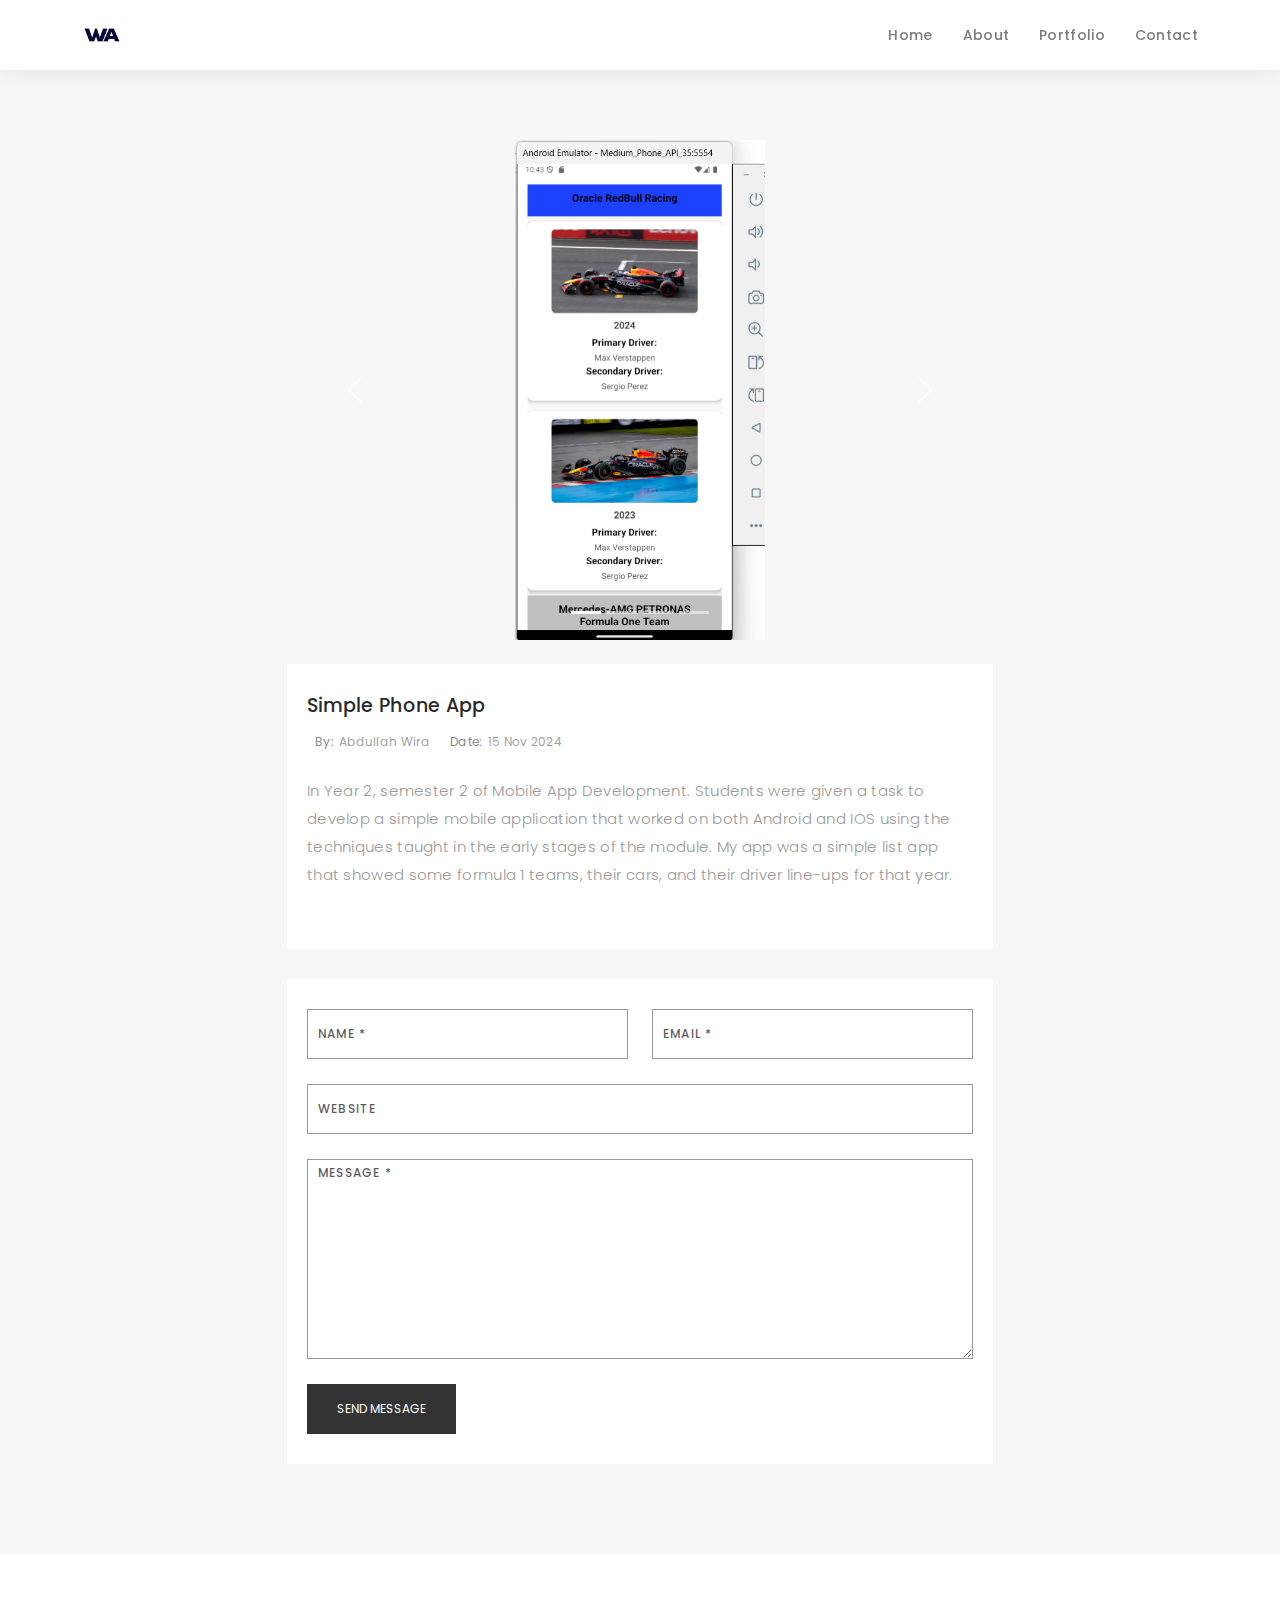
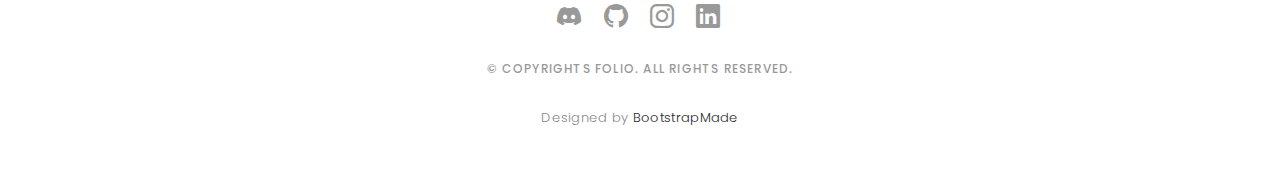
<file: simple-phone-app-portfolio.html>
<!DOCTYPE html>
<html lang="en">

<head>
  <meta charset="utf-8">
  <meta content="width=device-width, initial-scale=1.0" name="viewport">

  <title>Wira's Portfolio</title>
  <meta content="" name="description">
  <meta content="" name="keywords">

  <!-- Favicons -->
  <link href="assets/img/PortfolioLogo.png" rel="icon">
  <link href="assets/img/apple-touch-icon.png" rel="apple-touch-icon">
  <link href="https://stackpath.bootstrapcdn.com/bootstrap/4.5.2/css/bootstrap.min.css" rel="stylesheet">

  <!-- Google Fonts -->
  <link href="https://fonts.googleapis.com/css?family=Poppins:300,300i,400,400i,500,500i,600,600i,700,700i|Playfair+Display:400,400i,500,500i,600,600i,700,700i,900,900i" rel="stylesheet">

  <!-- Vendor CSS Files -->
  <link href="assets/vendor/bootstrap/css/bootstrap.min.css" rel="stylesheet">
  <link href="assets/vendor/bootstrap-icons/bootstrap-icons.css" rel="stylesheet">
  <link href="assets/vendor/boxicons/css/boxicons.min.css" rel="stylesheet">
  <link href="assets/vendor/glightbox/css/glightbox.min.css" rel="stylesheet">
  <link href="assets/vendor/swiper/swiper-bundle.min.css" rel="stylesheet">

  <!-- Template Main CSS File -->
  <link href="assets/css/style.css" rel="stylesheet">

  <!-- =======================================================
  * Template Name: Folio
  * Template URL: https://bootstrapmade.com/folio-bootstrap-portfolio-template/
  * Updated: Mar 17 2024 with Bootstrap v5.3.3
  * Author: BootstrapMade.com
  * License: https://bootstrapmade.com/license/
  ======================================================== -->
</head>

<body>

  <!-- ======= Header ======= -->
  <header id="header" class="fixed-top header-inner-pages">
    <div class="container d-flex align-items-center justify-content-between">

      <a href="index.html" class="logo"><img src="assets/img/LogoNavBar.png" alt="" class="img-fluid"></a>
      <!-- Uncomment below if you prefer to use an text logo -->
      <!-- <h1 class="logo"><a href="index.html">Folio</a></h1> -->

      <nav id="navbar" class="navbar">
        <ul>
          <li><a class="nav-link scrollto " href="index.html#hero">Home</a></li>
          <li><a class="nav-link scrollto" href="index.html#about">About</a></li>
          <li><a class="nav-link  scrollto" href="index.html#portfolio">Portfolio</a></li>
          <li><a class="nav-link scrollto" href="index.html#contact">Contact</a></li>
        </ul>
        <i class="bi bi-list mobile-nav-toggle"></i>
      </nav><!-- .navbar -->

    </div>
  </header><!-- End Header -->

  <main id="main">

    <!-- ======= Blog Single ======= -->
    <div class="main-content paddsection">
      <div class="container">
        <div class="row justify-content-center">
          <div class="col-md-8 col-md-offset-2">
            <div class="row">
              <div class="container-main single-main">
                <div class="col-md-12">
                  <div id="carouselExampleIndicators" class="carousel slide mb-4" data-ride="carousel">
                    <ol class="carousel-indicators">
                      <li data-target="#carouselExampleIndicators" data-slide-to="0" class="active"></li>
                      <li data-target="#carouselExampleIndicators" data-slide-to="1"></li>
                      <li data-target="#carouselExampleIndicators" data-slide-to="2"></li>
                      <li data-target="#carouselExampleIndicators" data-slide-to="3"></li>
                    </ol>
                    <div class="carousel-inner">
                        <div class="carousel-item active">
                          <img class="d-block w-100" src="assets/img/SimplePhoneApp1.png" alt="Homepage Mockup" style="max-height: 500px; width: 100%; object-fit: contain;">
                        </div>
                        <div class="carousel-item">
                          <img class="d-block w-100" src="assets/img/SimplePhoneApp2.png" alt="Portfolio Mockup" style="max-height: 500px; width: 100%; object-fit: contain;">
                        </div>
                        <div class="carousel-item">
                          <img class="d-block w-100" src="assets/img/SimplePhoneApp3.png" alt="About Me Mockup" style="max-height: 500px; width: 100%; object-fit: contain;">
                        </div>
                        <div class="carousel-item">
                          <img class="d-block w-100" src="assets/img/SimlePhoneApp4.png" alt="Contact Me Mockup" style="max-height: 500px; width: 100%; object-fit: contain;">
                        </div>
                      </div>
                      <a class="carousel-control-prev" href="#carouselExampleIndicators" role="button" data-slide="prev" style="position: absolute; top: 50%; left: 15px; transform: translateY(-50%); z-index: 1;">
                        <span class="carousel-control-prev-icon" aria-hidden="true"></span>
                        <span class="sr-only">Previous</span>
                      </a>
                      <a class="carousel-control-next" href="#carouselExampleIndicators" role="button" data-slide="next" style="position: absolute; top: 50%; right: 15px; transform: translateY(-50%); z-index: 1;">
                        <span class="carousel-control-next-icon" aria-hidden="true"></span>
                        <span class="sr-only">Next</span>
                      </a>                      
                  </div>
                  <div class="block-main mb-30">
                    <div class="content-main single-post padDiv">
                      <div class="journal-txt">
                        <h4><a href="#">Simple Phone App</a></h4>
                      </div>
                      <div class="post-meta">
                        <ul class="list-unstyled mb-0">
                          <li class="author">by:<a href="#">Abdullah Wira</a></li>
                          <li class="date">date:<a href="#">15 Nov 2024</a></li>
                        </ul>
                      </div>
                      <p class="mb-30">In Year 2, semester 2 of Mobile App Development. Students were given a task to develop a simple mobile application that worked on both Android and IOS using the techniques taught in the early stages of the module. My app was a simple list app that showed some formula 1 teams, their cars, and their driver line-ups for that year. </p>
                    </div>
                  </div>
                </div>
                <div class="col-lg-12">
                  <div class="cmt padDiv">
                    <form id="comment-form" method="post" action="" role="form">
                      <div class="row">
                        <div class="col-lg-6">
                          <div class="form-group">
                            <input id="form_name" type="text" name="name" class="form-control" placeholder="Name *" required="required">
                          </div>
                        </div>
                        <div class="col-lg-6">
                          <div class="form-group">
                            <input id="form_email" type="email" name="email" class="form-control" placeholder="email *" required="required">
                          </div>
                        </div>
                        <div class="col-md-12">
                          <div class="form-group">
                            <input id="form_name" type="text" name="website" class="form-control" placeholder="Website">
                          </div>
                        </div>
                        <div class="col-lg-12">
                          <div class="form-group">
                            <textarea id="form_message" name="message" class="form-control" placeholder="Message *" style="height: 200px;" required="required"></textarea>
                          </div>
                        </div>
                        <div class="col-lg-12">
                          <input type="submit" class="btn btn-defeault btn-send" value="Send message">
                        </div>
                      </div>
                    </form>
                  </div>
                </div>
              </div>
            </div>
          </div>
        </div>
      </div>
    </div><!-- End Blog Single -->

  </main><!-- End #main -->

  <!-- ======= Footer ======= -->
  <div id="footer" class="text-center">
    <div class="container">
      <div class="socials-media text-center">

        <ul class="list-unstyled">
          <li><a href="https://discord.com/users/249202816722272258" target="_blank"><i class="bi bi-discord"></i></a></li>
          <li><a href="https://github.com/23049698AbdullahWira" target="_blank"><i class="bi bi-github"></i></a></li>
          <li><a href="https://www.instagram.com/notaniki/" target="_blank"><i class="bi bi-instagram"></i></a></li>
          <li><a href="https://www.linkedin.com/in/abdullah-wira-155905204/" target="_blank"><i class="bi bi-linkedin"></i></a></li>
        </ul>

      </div>

      <p>&copy; Copyrights Folio. All rights reserved.</p>

      <div class="credits">
        <!--
        All the links in the footer should remain intact.
        You can delete the links only if you purchased the pro version.
        Licensing information: https://bootstrapmade.com/license/
        Purchase the pro version with working PHP/AJAX contact form: https://bootstrapmade.com/buy/?theme=Folio
      -->
        Designed by <a href="https://bootstrapmade.com/">BootstrapMade</a>
      </div>

    </div>
  </div><!-- End Footer -->

  <a href="#" class="back-to-top d-flex align-items-center justify-content-center"><i class="bi bi-arrow-up-short"></i></a>

  <!-- Vendor JS Files -->
  <script src="assets/vendor/bootstrap/js/bootstrap.bundle.min.js"></script>
  <script src="assets/vendor/glightbox/js/glightbox.min.js"></script>
  <script src="assets/vendor/isotope-layout/isotope.pkgd.min.js"></script>
  <script src="assets/vendor/swiper/swiper-bundle.min.js"></script>
  <script src="assets/vendor/typed.js/typed.umd.js"></script>
  <script src="assets/vendor/php-email-form/validate.js"></script>
  <script src="https://code.jquery.com/jquery-3.5.1.slim.min.js"></script>
  <script src="https://cdn.jsdelivr.net/npm/popper.js@1.16.0/dist/umd/popper.min.js"></script>
  <script src="https://stackpath.bootstrapcdn.com/bootstrap/4.5.2/js/bootstrap.min.js"></script>

  <!-- Template Main JS File -->
  <script src="assets/js/main.js"></script>

</body>

</html>
</file>
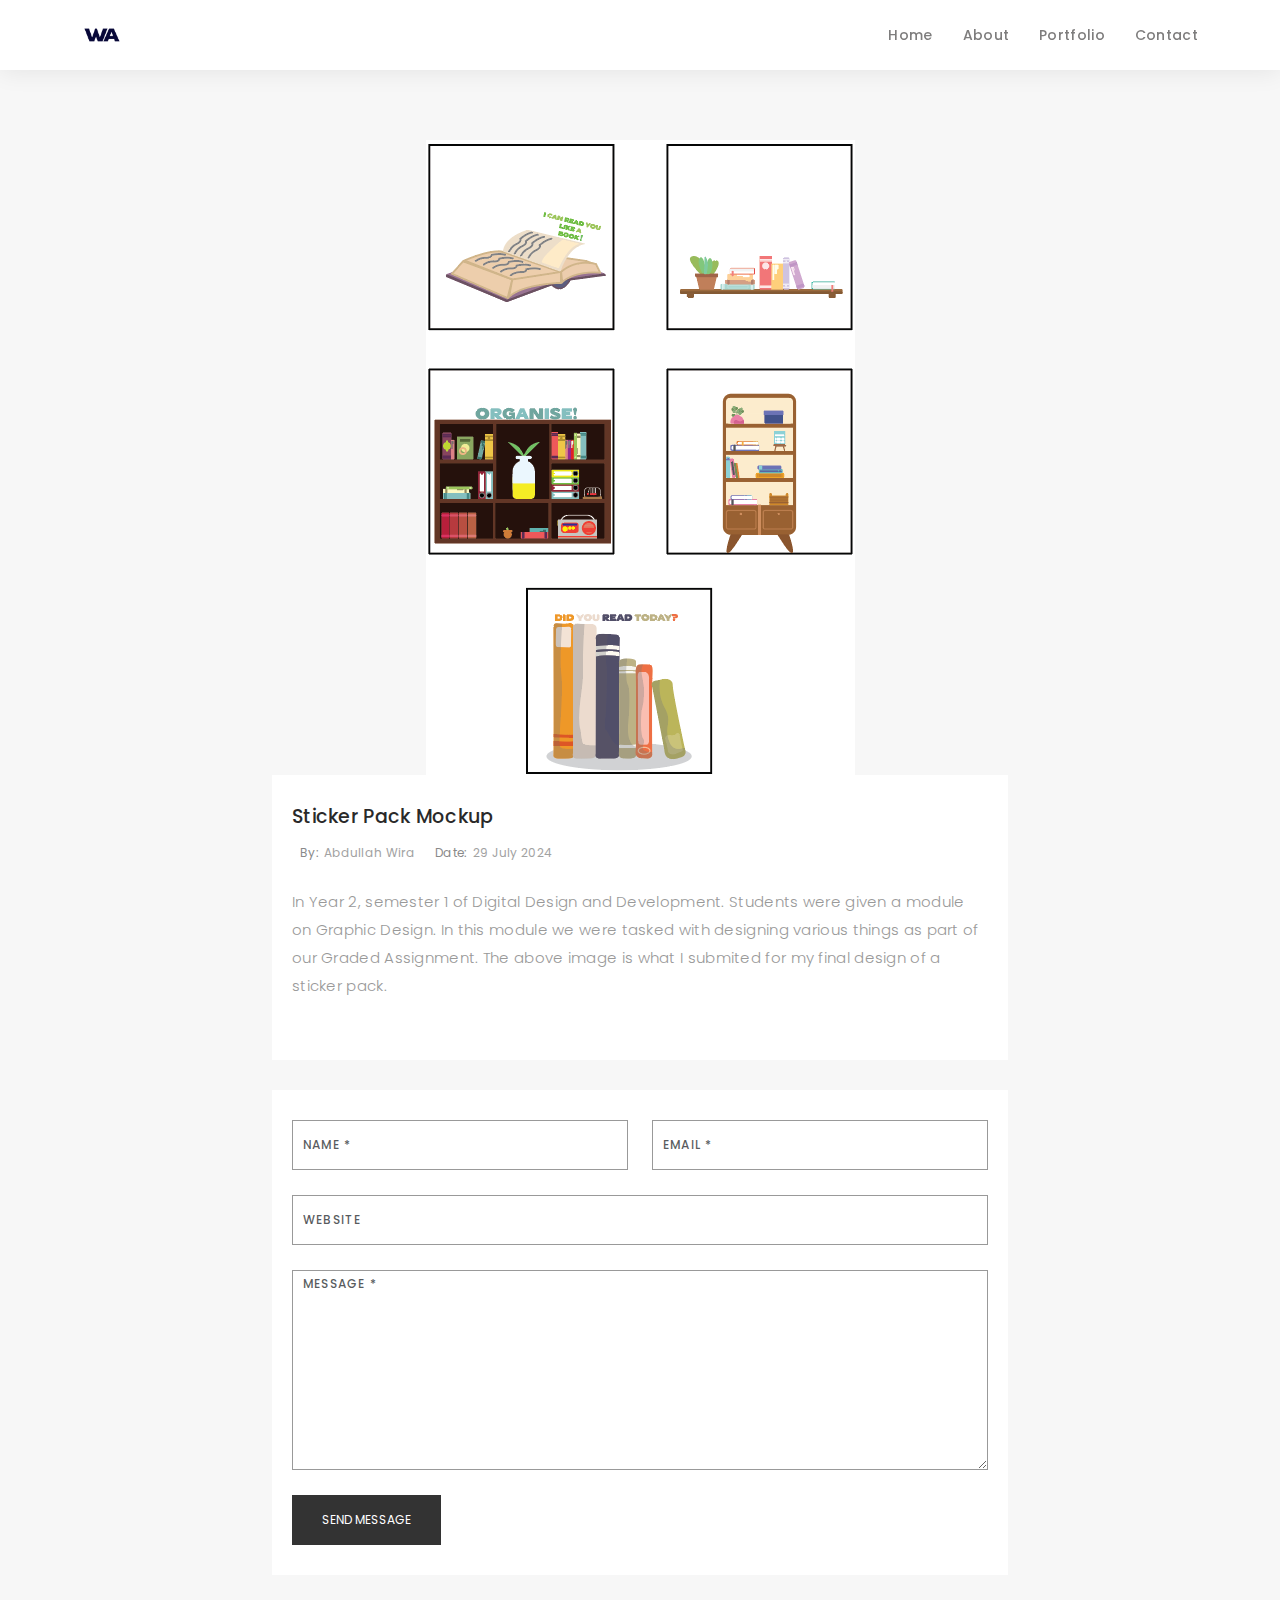
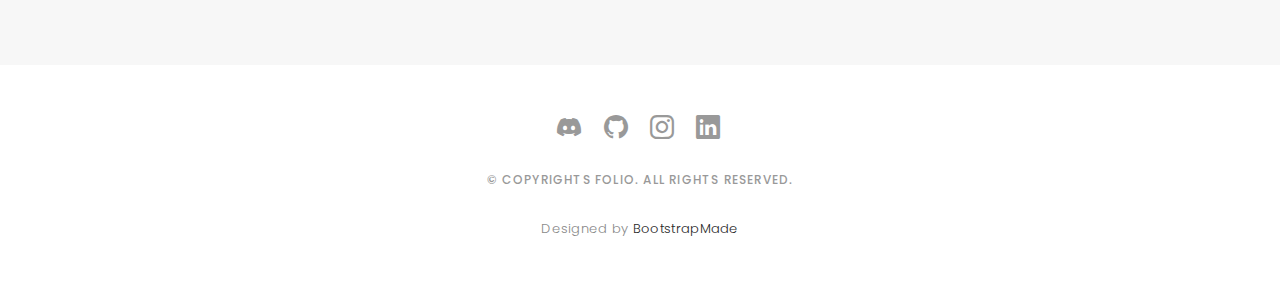
<file: sticker-portfolio.html>
<!DOCTYPE html>
<html lang="en">

<head>
  <meta charset="utf-8">
  <meta content="width=device-width, initial-scale=1.0" name="viewport">

  <title>Wira's Portfolio</title>
  <meta content="" name="description">
  <meta content="" name="keywords">

  <!-- Favicons -->
  <link href="assets/img/PortfolioLogo.png" rel="icon">
  <link href="assets/img/apple-touch-icon.png" rel="apple-touch-icon">

  <!-- Google Fonts -->
  <link href="https://fonts.googleapis.com/css?family=Poppins:300,300i,400,400i,500,500i,600,600i,700,700i|Playfair+Display:400,400i,500,500i,600,600i,700,700i,900,900i" rel="stylesheet">

  <!-- Vendor CSS Files -->
  <link href="assets/vendor/bootstrap/css/bootstrap.min.css" rel="stylesheet">
  <link href="assets/vendor/bootstrap-icons/bootstrap-icons.css" rel="stylesheet">
  <link href="assets/vendor/boxicons/css/boxicons.min.css" rel="stylesheet">
  <link href="assets/vendor/glightbox/css/glightbox.min.css" rel="stylesheet">
  <link href="assets/vendor/swiper/swiper-bundle.min.css" rel="stylesheet">

  <!-- Template Main CSS File -->
  <link href="assets/css/style.css" rel="stylesheet">

  <!-- =======================================================
  * Template Name: Folio
  * Template URL: https://bootstrapmade.com/folio-bootstrap-portfolio-template/
  * Updated: Mar 17 2024 with Bootstrap v5.3.3
  * Author: BootstrapMade.com
  * License: https://bootstrapmade.com/license/
  ======================================================== -->
</head>

<body>

  <!-- ======= Header ======= -->
  <header id="header" class="fixed-top header-inner-pages">
    <div class="container d-flex align-items-center justify-content-between">

      <a href="index.html" class="logo"><img src="assets/img/LogoNavBar.png" alt="" class="img-fluid"></a>
      <!-- Uncomment below if you prefer to use an text logo -->
      <!-- <h1 class="logo"><a href="index.html">Folio</a></h1> -->

      <nav id="navbar" class="navbar">
        <ul>
          <li><a class="nav-link scrollto " href="index.html#hero">Home</a></li>
          <li><a class="nav-link scrollto" href="index.html#about">About</a></li>
          <li><a class="nav-link  scrollto" href="index.html#portfolio">Portfolio</a></li>
          <li><a class="nav-link scrollto" href="index.html#contact">Contact</a></li>
        </ul>
        <i class="bi bi-list mobile-nav-toggle"></i>
      </nav><!-- .navbar -->

    </div>
  </header><!-- End Header -->

  <main id="main">

    <!-- ======= Blog Single ======= -->
    <div class="main-content paddsection">
      <div class="container">
        <div class="row justify-content-center">
          <div class="col-md-8 col-md-offset-2">
            <div class="row">
              <div class="container-main single-main">
                <div class="col-md-12">
                  <div class="block-main mb-30">
                    <img src="assets/img/StickerWhole.png" class="img-fluid d-block mx-auto" alt="reviews2">
                    <div class="content-main single-post padDiv">
                      <div class="journal-txt">
                        <h4><a href="#">Sticker Pack Mockup</a></h4>
                      </div>
                      <div class="post-meta">
                        <ul class="list-unstyled mb-0">
                          <li class="author">by:<a href="#">Abdullah Wira</a></li>
                          <li class="date">date:<a href="#">29 July 2024</a></li>
                        </ul>
                      </div>
                      <p class="mb-30">In Year 2, semester 1 of Digital Design and Development. Students were given a module on Graphic Design. In this module we were tasked with designing various things as part of our Graded Assignment. The above image is what I submited for my final design of a sticker pack.</p>
                    </div>
                  </div>
                </div>
                <div class="col-lg-12">
                  <div class="cmt padDiv">
                    <form id="comment-form" method="post" action="" role="form">
                      <div class="row">
                        <div class="col-lg-6">
                          <div class="form-group">
                            <input id="form_name" type="text" name="name" class="form-control" placeholder="Name *" required="required">
                          </div>
                        </div>
                        <div class="col-lg-6">
                          <div class="form-group">
                            <input id="form_email" type="email" name="email" class="form-control" placeholder="email *" required="required">
                          </div>
                        </div>
                        <div class="col-md-12">
                          <div class="form-group">
                            <input id="form_name" type="text" name="website" class="form-control" placeholder="Website">
                          </div>
                        </div>
                        <div class="col-lg-12">
                          <div class="form-group">
                            <textarea id="form_message" name="message" class="form-control" placeholder="Message *" style="height: 200px;" required="required"></textarea>
                          </div>
                        </div>
                        <div class="col-lg-12">
                          <input type="submit" class="btn btn-defeault btn-send" value="Send message">
                        </div>
                      </div>
                    </form>
                  </div>
                </div>
              </div>
            </div>
          </div>
        </div>
      </div>
    </div><!-- End Blog Single -->

  </main><!-- End #main -->

  <!-- ======= Footer ======= -->
  <div id="footer" class="text-center">
    <div class="container">
      <div class="socials-media text-center">

        <ul class="list-unstyled">
          <li><a href="https://discord.com/users/249202816722272258" target="_blank"><i class="bi bi-discord"></i></a></li>
          <li><a href="https://github.com/23049698AbdullahWira" target="_blank"><i class="bi bi-github"></i></a></li>
          <li><a href="https://www.instagram.com/notaniki/" target="_blank"><i class="bi bi-instagram"></i></a></li>
          <li><a href="https://www.linkedin.com/in/abdullah-wira-155905204/" target="_blank"><i class="bi bi-linkedin"></i></a></li>
        </ul>

      </div>

      <p>&copy; Copyrights Folio. All rights reserved.</p>

      <div class="credits">
        <!--
        All the links in the footer should remain intact.
        You can delete the links only if you purchased the pro version.
        Licensing information: https://bootstrapmade.com/license/
        Purchase the pro version with working PHP/AJAX contact form: https://bootstrapmade.com/buy/?theme=Folio
      -->
        Designed by <a href="https://bootstrapmade.com/">BootstrapMade</a>
      </div>

    </div>
  </div><!-- End Footer -->

  <a href="#" class="back-to-top d-flex align-items-center justify-content-center"><i class="bi bi-arrow-up-short"></i></a>

  <!-- Vendor JS Files -->
  <script src="assets/vendor/bootstrap/js/bootstrap.bundle.min.js"></script>
  <script src="assets/vendor/glightbox/js/glightbox.min.js"></script>
  <script src="assets/vendor/isotope-layout/isotope.pkgd.min.js"></script>
  <script src="assets/vendor/swiper/swiper-bundle.min.js"></script>
  <script src="assets/vendor/typed.js/typed.umd.js"></script>
  <script src="assets/vendor/php-email-form/validate.js"></script>

  <!-- Template Main JS File -->
  <script src="assets/js/main.js"></script>

</body>

</html>
</file>
<file: assets/css/style.css>
/**
* Template Name: Folio
* Template URL: https://bootstrapmade.com/folio-bootstrap-portfolio-template/
* Updated: Mar 17 2024 with Bootstrap v5.3.3
* Author: BootstrapMade.com
* License: https://bootstrapmade.com/license/
*/

/*--------------------------------------------------------------
# General
--------------------------------------------------------------*/
body {
  background: #ffffff;
  color: #898989;
  font-family: "Poppins", helvetica;
  font-size: 15px;
  font-weight: 300;
  line-height: 20px;
  letter-spacing: 0.02em;
  overflow-x: hidden;
  margin: 0 auto;
  padding: 0;
  box-sizing: border-box;
}

/* Ensure the carousel items are stacked properly */
.carousel-inner {
  display: flex;  /* Use flexbox to align items horizontally */
  overflow: hidden;  /* Prevents the gap between items */
}

.carousel-item {
  flex: 0 0 100%;  /* Ensure each item takes up full width */
  transition: transform 0.5s ease-in-out;  /* Smooth slide transition */
  position: relative;  /* Position each item normally */
}

/* Prevent gap in non-active items */
.carousel-item-next, .carousel-item-prev {
  transform: translateX(0);  /* Keeps items in place while transitioning */
}

/* Make sure the active item is shown without gaps */
.carousel-item.active {
  position: relative; /* Keep active item visible */
  opacity: 1;  /* Make sure the active item is fully visible */
}

h1,
h2,
h3,
h4,
h5,
h6 {
  margin: 0;
}

h2 {
  color: #292929;
  font-weight: 600;
}

h4 {
  color: #292929;
  font-size: 14px;
  font-weight: 600;
}

a {
  color: #292929;
  text-decoration: none !important;
  transition: all 0.5s ease-in-out 0s;
}

a:hover {
  transition: all 0.5s ease-in-out 0s;
}

p {
  margin: 25px 0;
  padding: 0;
  font-size: 15px;
  color: #999999;
  line-height: 28px;
}

::-moz-selection {
  background: #b8a07e;
  color: #fff;
}

::selection {
  background: #b8a07e;
  color: #fff;
}

.btn {
  background: #333;
  border: medium none;
  border-radius: 0;
  color: #fff;
  font-size: 12px;
  height: 50px;
  line-height: 50px;
  padding: 0 30px;
  text-transform: uppercase;
}

.btn:hover,
.btn:focus {
  color: #fff;
}

.padDiv {
  padding: 30px 20px;
}

.section-title {
  margin-bottom: 70px;
}

.section-title h2 {
  font-size: 25px;
  letter-spacing: 2px;
  text-transform: uppercase;
}

.form-control {
  background-color: transparent;
  border: 1px solid #999;
  border-radius: 0;
  color: #999999;
  font-size: 12px;
  font-weight: 500;
  height: 50px;
  letter-spacing: 0.1em;
  padding-left: 10px;
  margin: 0 0 25px 0;
  line-height: 14px;
  text-transform: uppercase;
}

.form-control:focus {
  box-shadow: none;
  outline: 0 none;
}

.paddsection {
  padding-top: 90px;
  padding-bottom: 90px;
}

.paddsections {
  padding-top: 90px;
  padding-bottom: 90px !important;
}

.hvr-shutter-in-horizontal::before {
  background: #333;
}

.hvr-shutter-in-horizontal:hover {
  background: #b8a07e;
}

.mb-30 {
  margin-bottom: 30px;
}

.main-content {
  padding-top: 140px;
}

/*--------------------------------------------------------------
# Back to top button
--------------------------------------------------------------*/
.back-to-top {
  position: fixed;
  visibility: hidden;
  opacity: 0;
  right: 15px;
  bottom: 15px;
  z-index: 996;
  background: #b8a07e;
  width: 40px;
  height: 40px;
  border-radius: 4px;
  transition: all 0.4s;
}

.back-to-top i {
  font-size: 28px;
  color: #fff;
  line-height: 0;
}

.back-to-top:hover {
  background: #c6b398;
  color: #fff;
}

.back-to-top.active {
  visibility: visible;
  opacity: 1;
}

/*--------------------------------------------------------------
# Header
--------------------------------------------------------------*/
#header {
  transition: all 0.5s;
  z-index: 997;
  padding: 15px 0;
  background-color: #fff;
  top: -100%;
  box-shadow: 0px 2px 25px rgba(0, 0, 0, 0.08);
}

#header.header-scrolled,
#header.header-inner-pages {
  top: 0;
}

#header .logo {
  font-size: 30px;
  margin: 0;
  padding: 0;
  line-height: 1;
  font-weight: 600;
  letter-spacing: 1px;
  font-family: "Playfair Display", sans-serif;
  font-style: italic;
}

#header .logo a {
  color: #898989;
}

#header .logo img {
  max-height: 40px;
}

@media (max-width: 992px) {
  #header {
    border: 0;
  }
}

/*--------------------------------------------------------------
# Navigation Menu
--------------------------------------------------------------*/
/**
* Desktop Navigation 
*/
.navbar {
  padding: 0;
}

.navbar ul {
  margin: 0;
  padding: 0;
  display: flex;
  list-style: none;
  align-items: center;
}

.navbar li {
  position: relative;
}

.navbar a,
.navbar a:focus {
  display: flex;
  align-items: center;
  justify-content: space-between;
  padding: 10px 0 10px 30px;
  font-family: "Poppins", sans-serif;
  font-size: 14px;
  font-weight: 500;
  color: #7e7d7d;
  white-space: nowrap;
  transition: 0.3s;
}

.navbar a i,
.navbar a:focus i {
  font-size: 12px;
  line-height: 0;
  margin-left: 5px;
}

.navbar a:hover,
.navbar .active,
.navbar .active:focus,
.navbar li:hover>a {
  color: #b8a07e;
}

.navbar .dropdown ul {
  display: block;
  position: absolute;
  left: 30px;
  top: calc(100% + 30px);
  margin: 0;
  padding: 10px 0;
  z-index: 99;
  opacity: 0;
  visibility: hidden;
  background: #fff;
  box-shadow: 0px 0px 30px rgba(127, 137, 161, 0.25);
  transition: 0.3s;
}

.navbar .dropdown ul li {
  min-width: 200px;
}

.navbar .dropdown ul a {
  padding: 10px 20px;
  font-weight: 400;
}

.navbar .dropdown ul a i {
  font-size: 12px;
}

.navbar .dropdown ul a:hover,
.navbar .dropdown ul .active:hover,
.navbar .dropdown ul li:hover>a {
  color: #b8a07e;
}

.navbar .dropdown:hover>ul {
  opacity: 1;
  top: 100%;
  visibility: visible;
}

.navbar .dropdown .dropdown ul {
  top: 0;
  left: calc(100% - 30px);
  visibility: hidden;
}

.navbar .dropdown .dropdown:hover>ul {
  opacity: 1;
  top: 0;
  left: 100%;
  visibility: visible;
}

@media (max-width: 1366px) {
  .navbar .dropdown .dropdown ul {
    left: -90%;
  }

  .navbar .dropdown .dropdown:hover>ul {
    left: -100%;
  }
}

/**
* Mobile Navigation 
*/
.mobile-nav-toggle {
  color: #4b4a4a;
  font-size: 28px;
  cursor: pointer;
  display: none;
  line-height: 0;
  transition: 0.5s;
}

.mobile-nav-toggle.bi-x {
  color: #fff;
}

@media (max-width: 991px) {
  .mobile-nav-toggle {
    display: block;
  }

  .navbar ul {
    display: none;
  }
}

.navbar-mobile {
  position: fixed;
  overflow: hidden;
  top: 0;
  right: 0;
  left: 0;
  bottom: 0;
  background: rgba(49, 49, 49, 0.9);
  transition: 0.3s;
}

.navbar-mobile .mobile-nav-toggle {
  position: absolute;
  top: 15px;
  right: 15px;
}

.navbar-mobile ul {
  display: block;
  position: absolute;
  top: 55px;
  right: 15px;
  bottom: 15px;
  left: 15px;
  padding: 10px 0;
  border-radius: 10px;
  background-color: #fff;
  overflow-y: auto;
  transition: 0.3s;
}

.navbar-mobile a,
.navbar-mobile a:focus {
  padding: 10px 20px;
  font-size: 15px;
  color: #4b4a4a;
}

.navbar-mobile a:hover,
.navbar-mobile .active,
.navbar-mobile li:hover>a {
  color: #b8a07e;
}

.navbar-mobile .getstarted,
.navbar-mobile .getstarted:focus {
  margin: 15px;
}

.navbar-mobile .dropdown ul {
  position: static;
  display: none;
  margin: 10px 20px;
  padding: 10px 0;
  z-index: 99;
  opacity: 1;
  visibility: visible;
  background: #fff;
  box-shadow: 0px 0px 30px rgba(127, 137, 161, 0.25);
}

.navbar-mobile .dropdown ul li {
  min-width: 200px;
}

.navbar-mobile .dropdown ul a {
  padding: 10px 20px;
}

.navbar-mobile .dropdown ul a i {
  font-size: 12px;
}

.navbar-mobile .dropdown ul a:hover,
.navbar-mobile .dropdown ul .active:hover,
.navbar-mobile .dropdown ul li:hover>a {
  color: #b8a07e;
}

.navbar-mobile .dropdown>.dropdown-active {
  display: block;
}

/*--------------------------------------------------------------
# Hero
--------------------------------------------------------------*/
#hero {
  background: url("../img/NewHeroimage.png") repeat scroll center center/cover;
  height: 100vh;
  width: 100%;
}

#hero .hero-content {
  height: 100vh;
  text-align: left;
  width: 100%;
  display: flex;
  justify-content: center;
  flex-direction: column;
}

.hero-content h1 {
  font-size: 40px;
  font-weight: 700;
  margin-bottom: 10px;
  text-transform: uppercase;
  color: #fff;
}

.hero-content p {
  font-size: 13px;
  letter-spacing: 3px;
  margin-top: 0;
  margin-bottom: 30px;
  text-transform: capitalize;
  color: #fff;
  font-weight: 500;
}

.hero-content .list-social li {
  float: left;
  margin-right: 20px;
}

.hero-content .list-social li i {
  color: #fff;
  font-size: 15px;
}

/*--------------------------------------------------------------
# Breadcrumbs
--------------------------------------------------------------*/
.breadcrumbs {
  padding: 120px 0 0 0;
  background-color: white;
  min-height: 40px;
}

@media (max-width: 992px) {
  .breadcrumbs {
    padding-top: 100px;
  }
}

.breadcrumbs h2 {
  font-size: 24px;
  font-weight: 300;
  margin: 0;
}

@media (max-width: 992px) {
  .breadcrumbs h2 {
    margin: 0 0 10px 0;
  }
}

.breadcrumbs ol {
  display: flex;
  flex-wrap: wrap;
  list-style: none;
  padding: 0;
  margin: 0;
  font-size: 14px;
}

.breadcrumbs ol li+li {
  padding-left: 10px;
}

.breadcrumbs ol li+li::before {
  display: inline-block;
  padding-right: 10px;
  color: #6c757d;
  content: "/";
}

@media (max-width: 768px) {
  .breadcrumbs .d-flex {
    display: block !important;
  }

  .breadcrumbs ol {
    display: block;
  }

  .breadcrumbs ol li {
    display: inline-block;
  }
}

/*-----------------------------------------------------------------------------------*/
/*  About
/*-----------------------------------------------------------------------------------*/
#about {
  width: 100%;
  height: auto;
  background: #f7f7f7;
  padding-top: 120px;
}

#about .div-img-bg {
  padding-bottom: 30px;
  border: 20px solid #b8a07e;
}

#about .div-img-bg .about-img img {
  width: 100%;
  box-shadow: 0px 0px 85px 0px rgba(0, 0, 0, 0.14);
  margin-top: -60px;
  margin-left: 40px;
  height: 400px;
  -o-object-fit: cover;
  object-fit: cover;
}

#about .about-descr .p-heading {
  font-family: "Playfair Display", serif;
  font-size: 28px;
  text-align: left;
}

#about .about-descr .separator {
  max-width: 80%;
  margin-bottom: 0;
  text-align: left;
}

/*--------------------------------------------------------------
# Services
--------------------------------------------------------------*/
#services {
  background: #f7f7f7;
  position: relative;
  padding-bottom: 80px;
}

.services-block span {
  margin: 10px 0;
  position: relative;
  font-size: 13px;
  color: #292929;
  letter-spacing: 0.1em;
  font-weight: 500;
  text-transform: uppercase;
  display: block;
}

.services-block .separator {
  margin: 0;
  font-size: 13px;
  line-height: 22px;
}

.services-block i {
  font-size: 44px;
  color: #b8a07e;
  line-height: 44px;
}

.services-slider .swiper-pagination {
  margin-top: 30px;
  position: relative;
}

.services-slider .swiper-pagination .swiper-pagination-bullet {
  width: 12px;
  height: 12px;
  background-color: #fff;
  opacity: 1;
  border: 1px solid #b8a07e;
}

.services-slider .swiper-pagination .swiper-pagination-bullet-active {
  background-color: #b8a07e;
}

/*--------------------------------------------------------------
# Portfolio
--------------------------------------------------------------*/
.portfolio-image-container {
  width: 100%;
  height: 250px; /* Set your desired height for uniformity */
  background-color: black; /* Black bars */
  display: flex;
  align-items: center;
  justify-content: center;
  overflow: hidden;
}

.portfolio-image {
  max-width: 100%;
  max-height: 100%;
  object-fit: contain; /* Keeps the image centered with black bars as needed */
}

#portfolio {
  position: relative;
  padding-bottom: 50px;
}

#portfolio #portfolio-flters {
  padding: 0;
  margin: 0 auto 35px auto;
  list-style: none;
  text-align: center;
  border-radius: 50px;
  padding: 2px 15px;
}

#portfolio #portfolio-flters li {
  cursor: pointer;
  display: inline-block;
  padding: 10px 15px 8px 15px;
  font-size: 14px;
  font-weight: 600;
  line-height: 1;
  text-transform: uppercase;
  color: #999999;
  margin-bottom: 5px;
  transition: all 0.3s ease-in-out;
}

#portfolio #portfolio-flters li:hover,
#portfolio #portfolio-flters li.filter-active {
  color: #b8a07e;
}

#portfolio #portfolio-flters li:last-child {
  margin-right: 0;
}

#portfolio .portfolio-item {
  margin-bottom: 30px;
}

#portfolio .portfolio-item .portfolio-info {
  opacity: 0;
  position: absolute;
  left: 30px;
  right: 30px;
  bottom: 0;
  z-index: 3;
  transition: all ease-in-out 0.3s;
  background: rgba(255, 255, 255, 0.9);
  padding: 15px;
}

#portfolio .portfolio-item .portfolio-info h4 {
  font-size: 18px;
  color: #666;
  font-weight: 600;
  margin-bottom: 10px;
}

#portfolio .portfolio-item .portfolio-info p {
  color: #999;
  font-size: 14px;
  margin: 0;
  padding: 0;
}

#portfolio .portfolio-item .portfolio-info .preview-link,
#portfolio .portfolio-item .portfolio-info .details-link {
  position: absolute;
  right: 40px;
  font-size: 24px;
  top: calc(50% - 18px);
  color: #b8a07e;
}

#portfolio .portfolio-item .portfolio-info .preview-link:hover,
#portfolio .portfolio-item .portfolio-info .details-link:hover {
  color: #cab89f;
}

#portfolio .portfolio-item .portfolio-info .details-link {
  right: 10px;
}

#portfolio .portfolio-item:hover .portfolio-info {
  opacity: 1;
  bottom: 20px;
}

/*--------------------------------------------------------------
# Portfolio Details
--------------------------------------------------------------*/
.portfolio-details {
  padding-top: 40px;
}

.portfolio-details .portfolio-details-slider img {
  width: 100%;
}

.portfolio-details .portfolio-details-slider .swiper-pagination {
  margin-top: 20px;
  position: relative;
}

.portfolio-details .portfolio-details-slider .swiper-pagination .swiper-pagination-bullet {
  width: 12px;
  height: 12px;
  background-color: #fff;
  opacity: 1;
  border: 1px solid #b8a07e;
}

.portfolio-details .portfolio-details-slider .swiper-pagination .swiper-pagination-bullet-active {
  background-color: #b8a07e;
}

.portfolio-details .portfolio-info {
  padding: 30px;
  box-shadow: 0px 0 30px rgba(75, 74, 74, 0.08);
}

.portfolio-details .portfolio-info h3 {
  font-size: 22px;
  font-weight: 700;
  margin-bottom: 20px;
  padding-bottom: 20px;
  border-bottom: 1px solid #eee;
}

.portfolio-details .portfolio-info ul {
  list-style: none;
  padding: 0;
  font-size: 15px;
}

.portfolio-details .portfolio-info ul li+li {
  margin-top: 10px;
}

.portfolio-details .portfolio-description {
  padding-top: 30px;
}

.portfolio-details .portfolio-description h2 {
  font-size: 26px;
  font-weight: 700;
  margin-bottom: 20px;
}

.portfolio-details .portfolio-description p {
  padding: 0;
}

/*--------------------------------------------------------------
# Journal
--------------------------------------------------------------*/
#journal,
#journal-blog {
  height: auto;
  width: 100%;
  background: #f7f7f7;
  padding-bottom: 60px;
  position: relative;
}

#journal-blog {
  background: #fff;
  padding-bottom: 30px;
}

#journal .journal-block {
  display: inline-block;
  height: auto;
  width: 100%;
}

#journal .journal-block .journal-info {
  position: relative;
}

.journal-block .journal-info img {
  max-width: 100%;
}

.journal-block .journal-info .journal-txt {
  padding: 25px 0px;
  position: relative;
}

.journal-block .journal-info .journal-txt h4 a {
  display: block;
  font-size: 19px;
  line-height: 24px;
  margin: 0 0 13px 0;
  font-weight: 500;
  color: #292929;
  transition: all 0.5s ease-in-out 0s;
}

.journal-block .journal-info .journal-txt h4 a:hover {
  color: #b8a07e;
  transition: all 0.5s ease-in-out 0s;
}

.journal-block .journal-info .journal-txt p {
  margin: 0;
  font-size: 14px;
  line-height: 24px;
}

/*--------------------------------------------------------------
# Journal
--------------------------------------------------------------*/
#contact {
  height: auto;
  width: 100%;
  background: #f7f7f7;
}

.contact-details {
  list-style: none;
  margin: 0;
  padding: 0;
}

.contact-details li {
  padding-bottom: 10px;
}

#contact input,
#contact textarea {
  width: 100%;
  margin-bottom: 5px;
}

#contact textarea {
  min-height: 160px;
}

.php-email-form .error-message {
  display: none;
  color: #fff;
  background: #ed3c0d;
  text-align: left;
  padding: 15px;
  margin-bottom: 15px;
  font-weight: 600;
}

.php-email-form .error-message br+br {
  margin-top: 25px;
}

.php-email-form .sent-message {
  display: none;
  color: #fff;
  background: #18d26e;
  text-align: center;
  padding: 15px;
  font-weight: 600;
  margin-bottom: 15px;
}

.php-email-form .loading {
  display: none;
  background: #fff;
  text-align: center;
  padding: 15px;
  margin-bottom: 15px;
}

.php-email-form .loading:before {
  content: "";
  display: inline-block;
  border-radius: 50%;
  width: 24px;
  height: 24px;
  margin: 0 10px -6px 0;
  border: 3px solid #18d26e;
  border-top-color: #eee;
  animation: animate-loading 1s linear infinite;
}

@keyframes animate-loading {
  0% {
    transform: rotate(0deg);
  }

  100% {
    transform: rotate(360deg);
  }
}

/*--------------------------------------------------------------
# Blog
--------------------------------------------------------------*/
/*  Navbar fixd page */
.subpage-nav {
  display: block !important;
}

/*-----------------------------------------------------------------------------------*/
/*  /* Single page */
/*-----------------------------------------------------------------------------------*/
#journal-blog {
  padding-top: 140px;
}

/* main content */
.main-content {
  background: #f7f7f7;
}

.main-content .container-main {
  display: inline-block;
  width: 100%;
}

.main-content .container-main .block-main {
  margin-bottom: 30px;
  overflow: hidden;
}

.container-main .block-main .content-main {
  background: #fff none repeat scroll 0 0;
  display: inline-block;
  width: 100%;
}

.journal-txt h4 a {
  display: block;
  font-size: 19px;
  line-height: 24px;
  margin: 0 0 13px 0;
  font-weight: 500;
  color: #292929;
  transition: all 0.5s ease-in-out 0s;
}

.journal-txt h4 a:hover {
  color: #b8a07e;
  transition: all 0.5s ease-in-out 0s;
}

.post-meta ul li {
  font-size: 12px;
  font-weight: normal;
  margin-left: 8px;
  margin-right: 8px;
  text-transform: capitalize;
  display: inline-block;
  float: none;
}

.content-main .post-meta a {
  color: #a2a2a2;
  margin-left: 5px;
}

/* Commonts */
.comments {
  background: #fff;
}

.entry-comments h6 {
  margin-right: 10px;
  font-size: 13px;
  letter-spacing: 0.1em;
  font-weight: 500;
}

.entry-comments-item {
  margin-top: 40px;
  padding-bottom: 40px;
  border-bottom: 1px solid #f2f2f2;
}

.entry-comments-avatar {
  position: absolute;
  display: block;
  border-radius: 50%;
  width: 60px;
  height: 60px;
}

.entry-comments-body {
  padding-left: 86px;
}

.entry-comments-author {
  margin-right: 10px;
  font-size: 13px;
  color: #292929;
  letter-spacing: 0.1em;
  font-weight: 500;
}

.rep {
  font-size: 13px;
  color: #292929;
  letter-spacing: 0.1em;
  font-weight: 500;
  text-transform: capitalize;
}

.entry-comments span a {
  font-size: 13px;
  color: #999;
}

.entry-comments-reply {
  padding-left: 10%;
}

/* Commonts form */
.cmt {
  background: #fff;
}

blockquote {
  padding: 40px;
  background-color: #f2f2f2;
  margin: 30px 0;
  border: none;
  border-left: 4px solid #b8a07e;
}

/*--------------------------------------------------------------
# Footer
--------------------------------------------------------------*/
#footer {
  background: white;
  padding-top: 50px;
  padding-bottom: 50px;
}

#footer .socials-media {
  width: 100%;
}

#footer .socials-media ul {
  display: inline-block;
  float: none;
  margin: 0 0 20px 0;
}

#footer .socials-media ul li {
  float: left;
  margin-left: 10px;
  margin-right: 10px;
}

#footer .socials-media ul li a {
  font-size: 24px;
  color: #999;
  letter-spacing: 0.1em;
  font-weight: 500;
  background: transparent;
  text-transform: uppercase;
  transition: all 0.5s ease-in-out 0s;
}

#footer .socials-media ul li a:hover {
  color: #b8a07e;
  transition: all 0.5s ease-in-out 0s;
}

#footer p {
  font-size: 12px;
  letter-spacing: 0.1em;
  font-weight: 500;
  margin-top: 0;
  text-transform: uppercase;
}

.credits {
  font-size: 13px;
}

/** Width between 1200x to 0
 *  ~~~~~~~~~~~~~~~~~~~~~~~~~~~~~~~~~~~~
 */
/** Width between 992px to 1199px
 *  ~~~~~~~~~~~~~~~~~~~~~~~~~~~~~~~~~~~~
 */
/** Width between 768px to 991px
 *  ~~~~~~~~~~~~~~~~~~~~~~~~~~~~~~~~~~~~
 */
@media (min-width: 768px) and (max-width: 991px) {

  /* Navbar */
  nav {
    padding: 10px 15px;
  }

  .nav-menu {
    margin-top: 40px;
    display: none;
    float: none;
    width: 100%;
  }

  .nav-menu li {
    float: none;
    width: 100%;
    text-align: center;
    border-top: 1px solid #f7f7f7;
    line-height: 45px;
    margin-left: 0;
    padding-top: 10px;
    padding-bottom: 10px;
  }

  .responsive {
    float: right;
    padding-top: 15px;
    display: block;
  }

  /* About */
  .head-info .header-content .cmaster h1 {
    font-size: 32px;
  }

  #about .div-img-bg {
    padding: 0;
  }

  #about .div-img-bg .about-img img {
    margin-top: 0%;
    margin-left: calc(0% - 0px);
  }

  #about .about-descr .p-heading {
    font-size: 20px;
  }

  #about .about-descr .separator {
    max-width: 100%;
    margin-bottom: 0;
  }

  /* portfolio */
  #portfolio .portfolio-list .nav li {
    float: none;
    margin: 20px;
    display: inline-block;
  }

  /* journal */
  #journal .journal-block .journal-info {
    margin-bottom: 30px;
  }

  /* Contact */
  .contact-contact {
    margin-bottom: 30px;
  }

  /* Footer */
  #footer .socials-media ul li {
    margin-right: 0;
    margin-left: 0;
    float: none;
    display: inline-block;
  }
}

/** Width between 767px to 0
 *  ~~~~~~~~~~~~~~~~~~~~~~~~~~~~~~~~~~~~
 */
@media (max-width: 767px) {

  /* Navbar */
  nav {
    padding: 20px 15px;
  }

  .nav-menu {
    margin-top: 40px;
    display: none;
    float: none;
    width: 100%;
  }

  .nav-menu li {
    float: none;
    width: 100%;
    text-align: center;
    border-top: 1px solid #f7f7f7;
    line-height: 45px;
    margin-left: 0;
    padding-top: 10px;
    padding-bottom: 10px;
  }

  .responsive {
    float: right;
    padding-top: 15px;
    display: block;
  }

  /* About */
  .head-info .header-content h1 {
    font-size: 32px;
  }

  #about .div-img-bg {
    padding: 0;
  }

  #about .div-img-bg .about-img img {
    margin-top: 0%;
    margin-left: calc(0% - 0px);
  }

  #about .about-descr .p-heading {
    font-size: 20px;
  }

  #about .about-descr .separator {
    max-width: 100%;
    margin-bottom: 0;
  }

  /* portfolio */
  #portfolio .portfolio-list .nav li {
    float: none;
    margin: 20px;
    display: inline-block;
  }

  /* journal */
  #journal .journal-block .journal-info {
    margin-bottom: 30px;
  }

  /* Contact */
  .contact-contact {
    margin-bottom: 30px;
  }

  /* Footer */
  #footer .socials-media ul li {
    margin-right: 0;
    margin-left: 0;
    float: none;
    display: inline-block;
  }
}

/** Width between 600px to 0
 *  ~~~~~~~~~~~~~~~~~~~~~~~~~~~~~~~~~~~~
 */
@media (max-width: 600px) {

  /* Navbar */
  nav {
    padding: 20px 15px;
  }

  .nav-menu {
    margin-top: 40px;
    display: none;
    float: none;
    width: 100%;
  }

  .nav-menu li {
    float: none;
    width: 100%;
    text-align: center;
    border-top: 1px solid #f7f7f7;
    line-height: 45px;
    margin-left: 0;
    padding-top: 10px;
    padding-bottom: 10px;
  }

  .responsive {
    float: right;
    padding-top: 15px;
    display: block;
  }

  /* About */
  .head-info .header-content h1 {
    font-size: 32px;
  }

  #about .div-img-bg {
    padding: 0;
  }

  #about .div-img-bg .about-img img {
    margin-top: 0%;
    margin-left: calc(0% - 0px);
  }

  #about .about-descr .p-heading {
    font-size: 20px;
  }

  #about .about-descr .separator {
    max-width: 100%;
    margin-bottom: 0;
  }

  /* portfolio */
  #portfolio .portfolio-list .nav li {
    float: none;
    margin: 10px;
    display: inline-block;
  }

  /* journal */
  #journal .journal-block .journal-info {
    margin-bottom: 30px;
  }

  /* Contact */
  .contact-contact {
    margin-bottom: 30px;
  }

  /* Footer */
  #footer .socials-media ul li {
    margin-right: 0;
    margin-left: 0;
    float: none;
    display: inline-block;
  }
}

/** Width between 480px to 0
 *  ~~~~~~~~~~~~~~~~~~~~~~~~~~~~~~~~~~~~
 */
@media (max-width: 480px) {

  /* Navbar */
  nav {
    padding: 20px 15px;
  }

  .nav-menu {
    margin-top: 40px;
    display: none;
    float: none;
    width: 100%;
  }

  .nav-menu li {
    float: none;
    width: 100%;
    text-align: center;
    border-top: 1px solid #f7f7f7;
    line-height: 45px;
    margin-left: 0;
    padding-top: 10px;
    padding-bottom: 10px;
  }

  .responsive {
    float: right;
    padding-top: 15px;
    display: block;
  }

  /* About */
  .head-info .header-content h1 {
    font-size: 32px;
  }

  #about .div-img-bg {
    padding: 0;
  }

  #about .div-img-bg .about-img img {
    margin-top: 0%;
    margin-left: calc(0% - 0px);
  }

  #about .about-descr .p-heading {
    font-size: 20px;
  }

  #about .about-descr .separator {
    max-width: 100%;
    margin-bottom: 0;
  }

  /* portfolio */
  #portfolio .portfolio-list .nav li {
    float: none;
    margin: 20px;
  }

  /* journal */
  #journal .journal-block .journal-info {
    margin-bottom: 30px;
  }

  /* Contact */
  .contact-contact {
    margin-bottom: 30px;
  }

  /* Footer */
  #footer .socials-media ul li {
    margin-right: 0;
    margin-left: 0;
    float: none;
    display: inline-block;
  }
}

/** Width between 320px to 0
 *  ~~~~~~~~~~~~~~~~~~~~~~~~~~~~~~~~~~~~
 */
@media (max-width: 320px) {

  /* Navbar */
  nav {
    padding: 20px 15px;
  }

  .nav-menu {
    margin-top: 40px;
    display: none;
    float: none;
    width: 100%;
  }

  .nav-menu li {
    float: none;
    width: 100%;
    text-align: center;
    border-top: 1px solid #f7f7f7;
    line-height: 45px;
    margin-left: 0;
    padding-top: 10px;
    padding-bottom: 10px;
  }

  .responsive {
    float: right;
    padding-top: 15px;
    display: block;
  }

  /* About */
  .head-info .header-content h1 {
    font-size: 32px;
  }

  #about .div-img-bg {
    padding: 0;
  }

  #about .div-img-bg .about-img img {
    margin-top: 0%;
    margin-left: calc(0% - 0px);
  }

  #about .about-descr .p-heading {
    font-size: 20px;
  }

  #about .about-descr .separator {
    max-width: 100%;
    margin-bottom: 0;
  }

  /* portfolio */
  #portfolio .portfolio-list .nav li {
    float: none;
    margin: 20px;
  }

  /* journal */
  #journal .journal-block .journal-info {
    margin-bottom: 30px;
  }

  /* Contact */
  .contact-contact {
    margin-bottom: 30px;
  }

  /* Footer */
  #footer .socials-media ul li {
    margin-right: 0;
    margin-left: 0;
    float: none;
    display: inline-block;
  }

  /* Single page */
  .entry-comments-body span {
    display: inline-block;
    margin-right: 0;
  }
}
</file>
